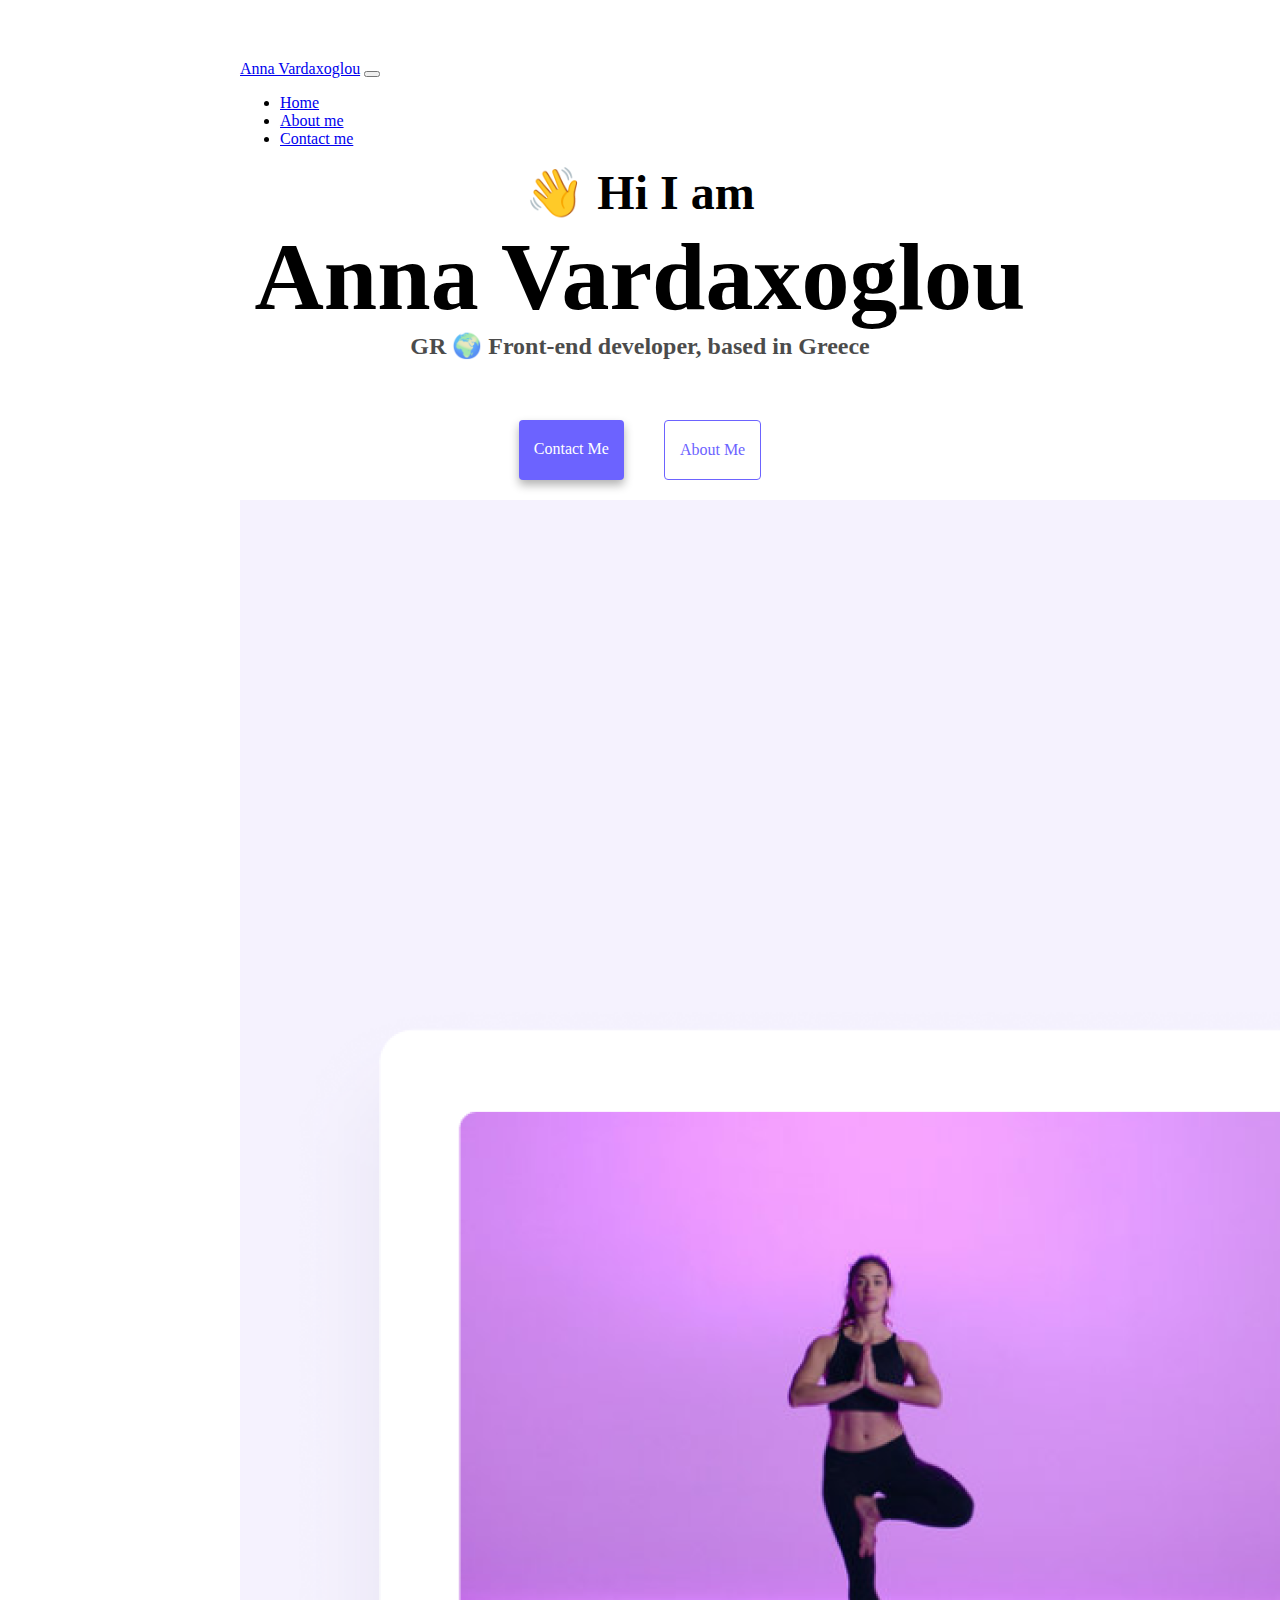
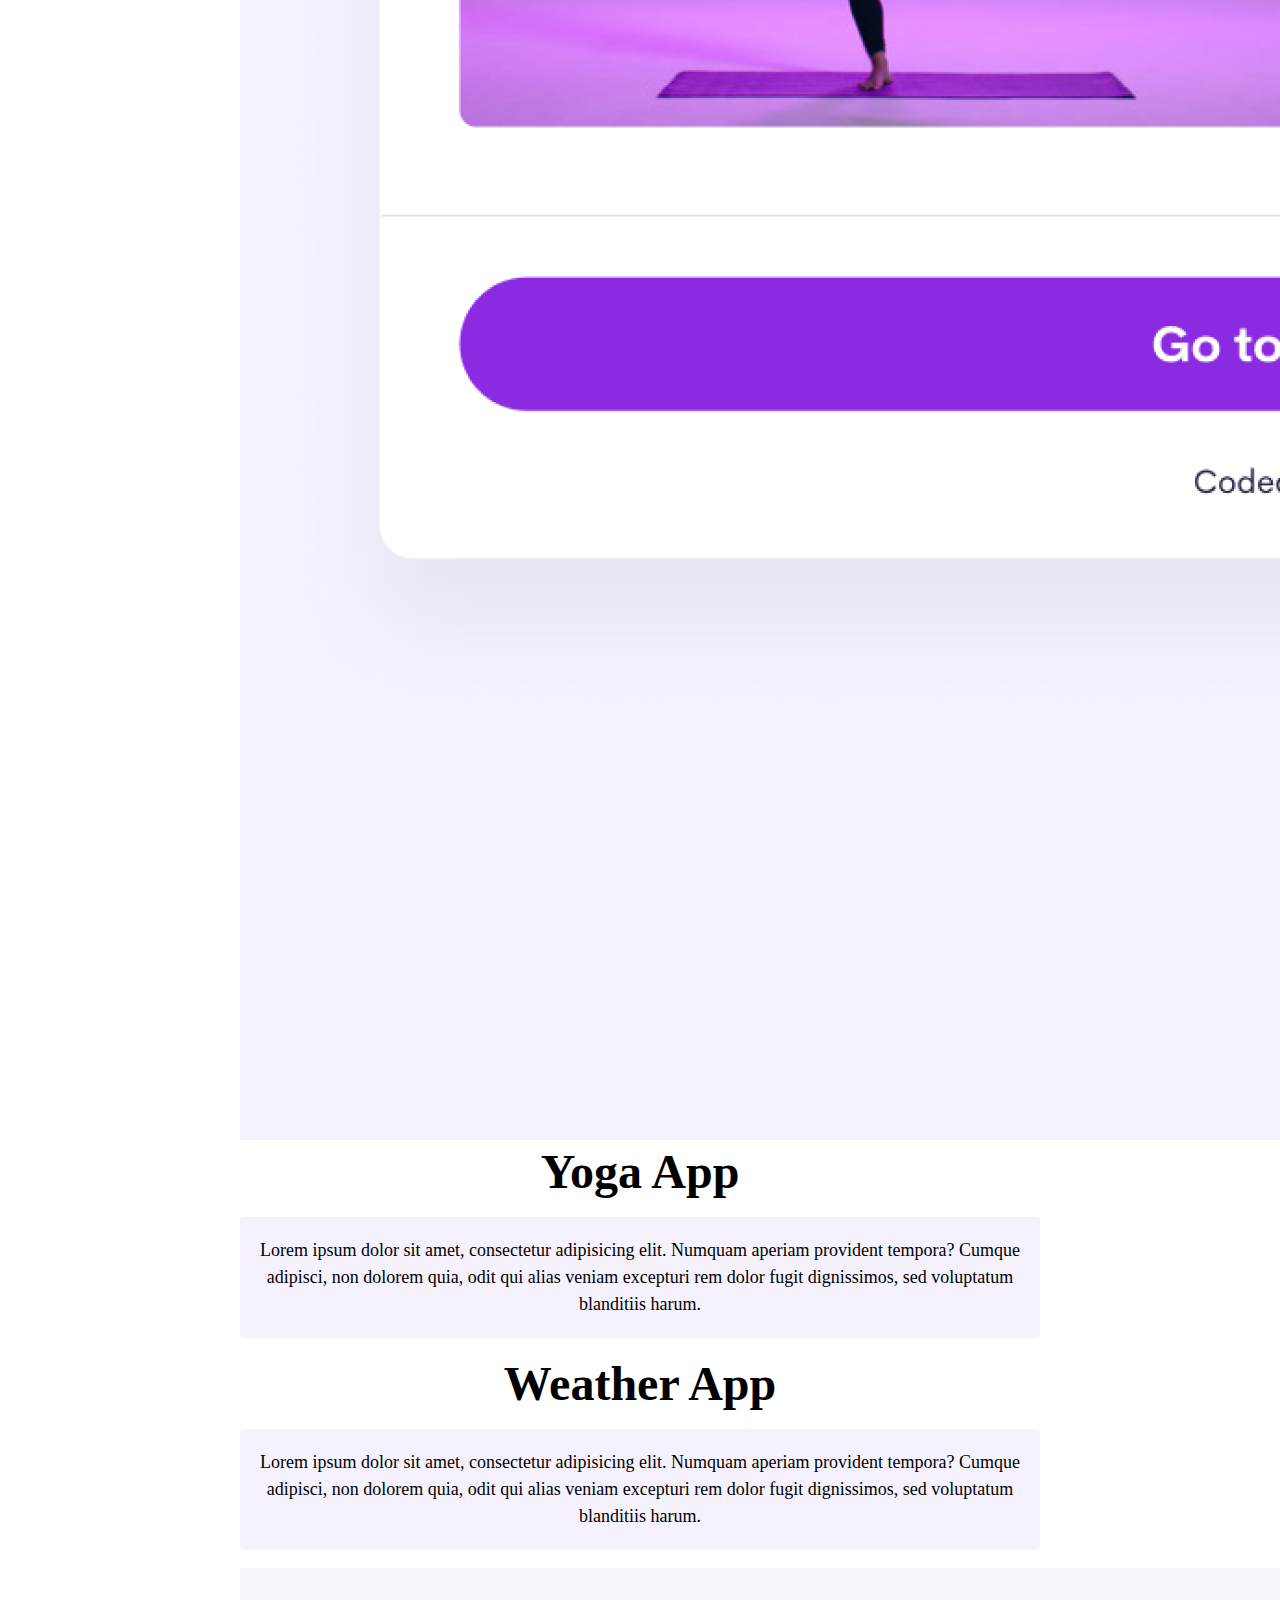
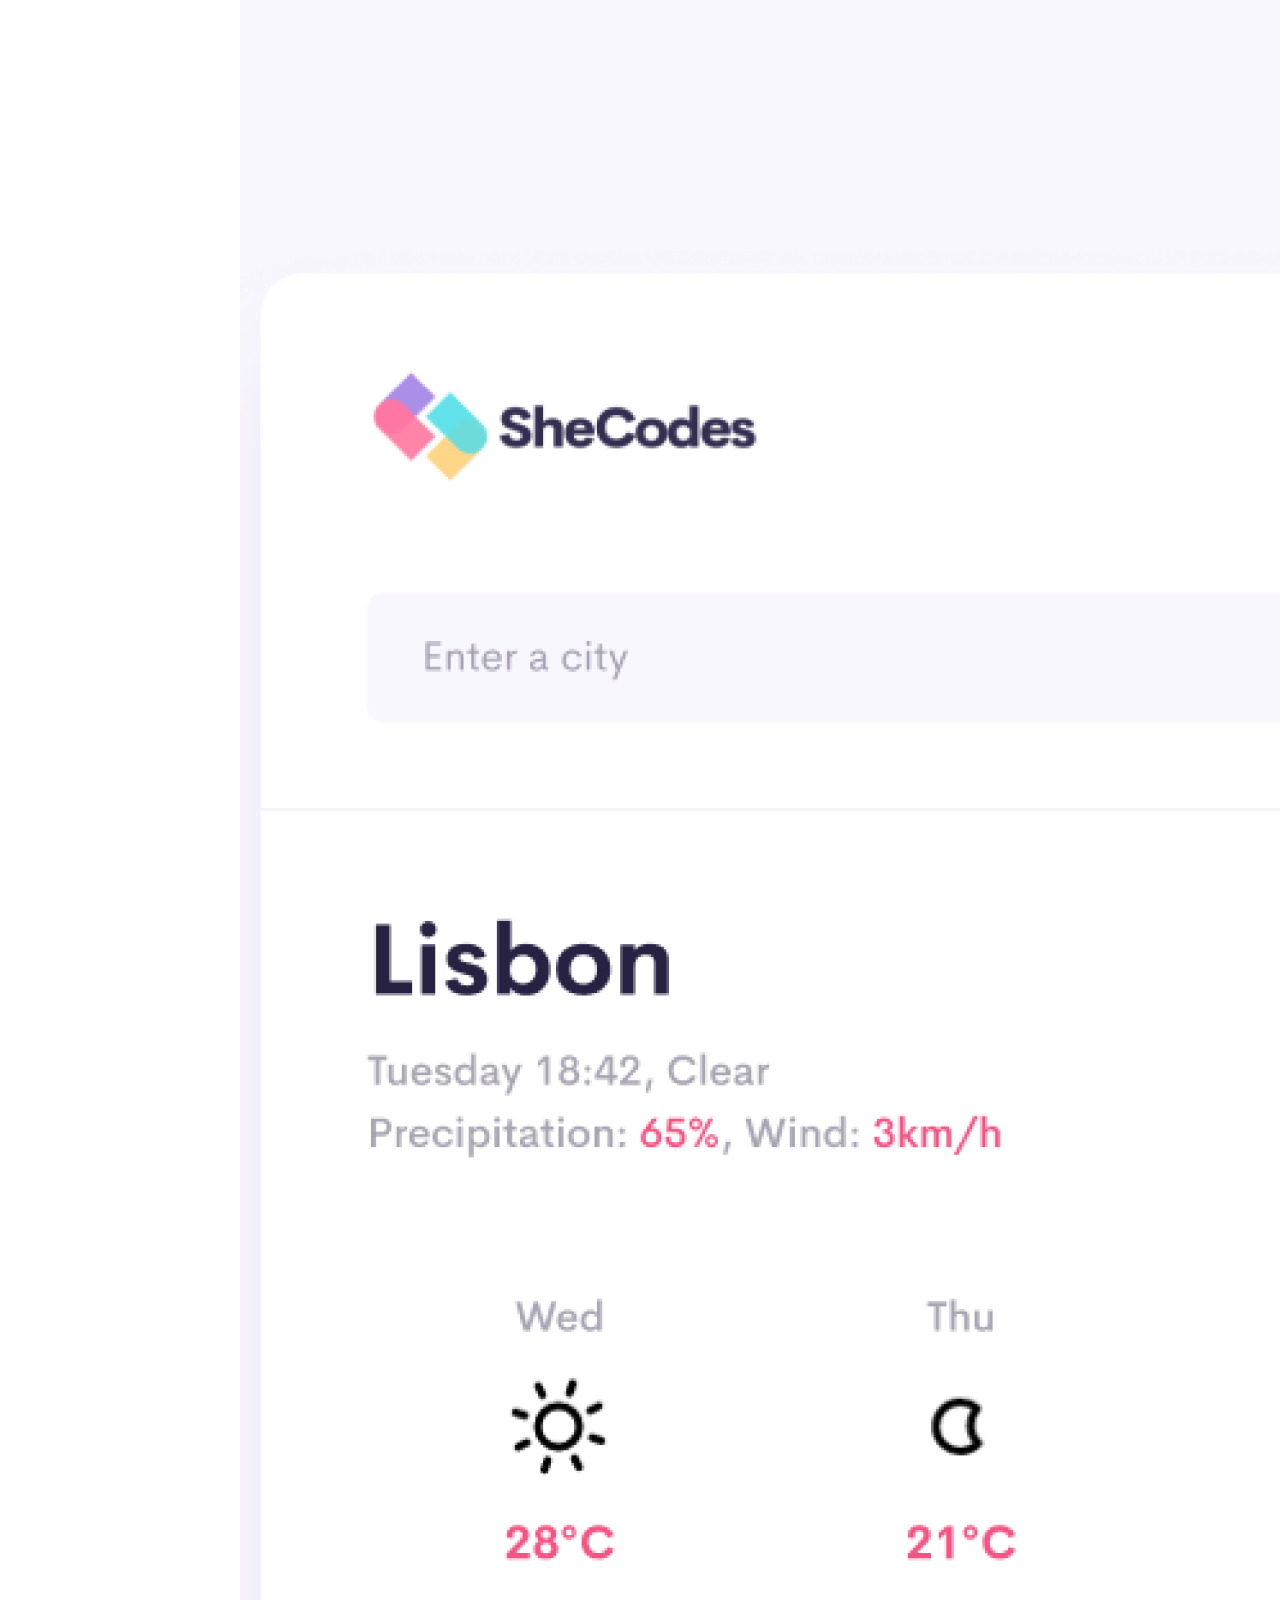
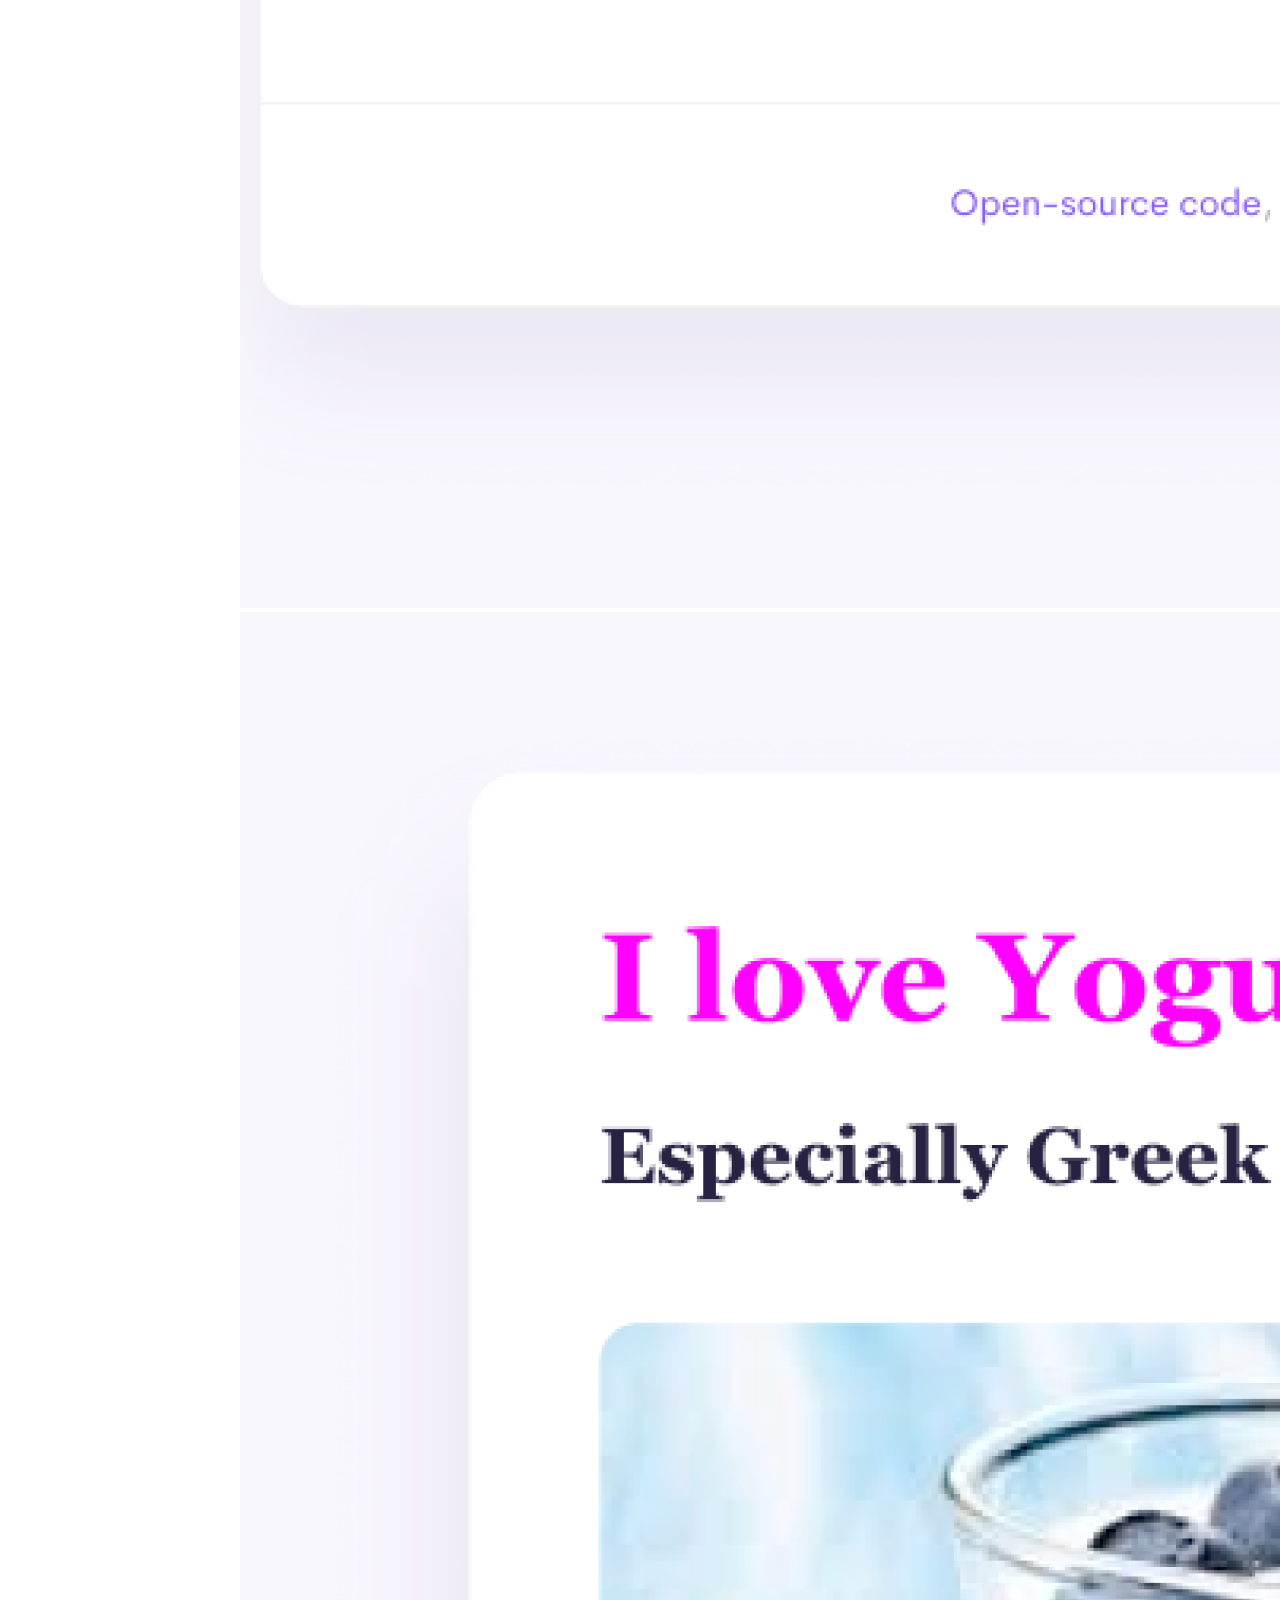
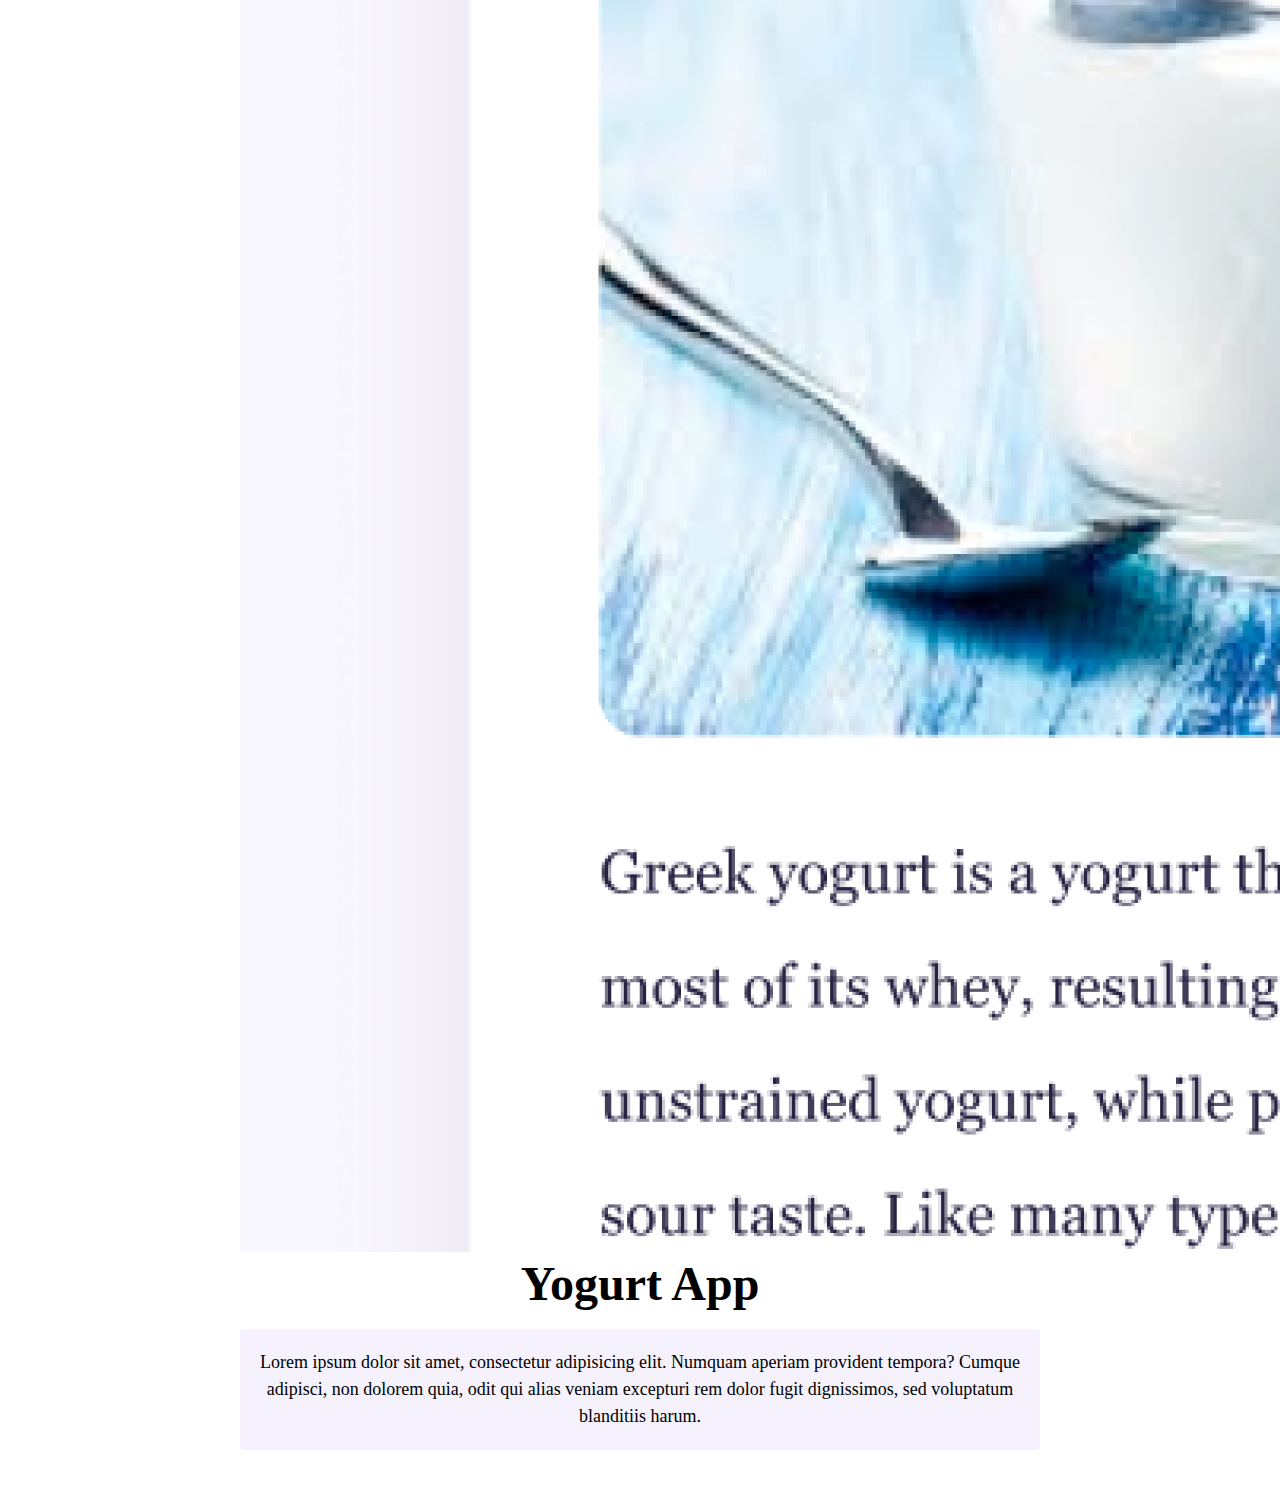
<file: index.html>
<!DOCTYPE html>
<html lang="en">
  <head>
    <meta charset="UTF-8" />
    <meta http-equiv="X-UA-Compatible" content="IE=edge" />
    <meta name="viewport" content="width=device-width, initial-scale=1.0" />
    <meta name="description" content="Anna Vardaxoglou is fresh and creative front-developer. Click to contact her and see her portfolio">
    <title>Anna Vardaxoglou</title>
    <link
      href="https://cdn.jsdelivr.net/npm/bootstrap@5.0.0-beta3/dist/css/bootstrap.min.css"
      rel="stylesheet"
      integrity="sha384-eOJMYsd53ii+scO/bJGFsiCZc+5NDVN2yr8+0RDqr0Ql0h+rP48ckxlpbzKgwra6"
      crossorigin="anonymous"
    />
    <script
      src="https://cdn.jsdelivr.net/npm/bootstrap@5.0.0-beta3/dist/js/bootstrap.bundle.min.js"
      integrity="sha384-JEW9xMcG8R+pH31jmWH6WWP0WintQrMb4s7ZOdauHnUtxwoG2vI5DkLtS3qm9Ekf"
      crossorigin="anonymous"
    ></script>
    <link rel="stylesheet" href="style.css" />
  </head>
  <body>
    <nav class="navbar navbar-expand-lg navbar-light bg-light">
      <div class="container-fluid">
        <a class="navbar-brand" href="#">Anna Vardaxoglou</a>
        <button
          class="navbar-toggler"
          type="button"
          data-bs-toggle="collapse"
          data-bs-target="#navbarNav"
          aria-controls="navbarNav"
          aria-expanded="false"
          aria-label="Toggle navigation"
        >
          <span class="navbar-toggler-icon"></span>
        </button>
        <div class="collapse navbar-collapse" id="navbarNav">
          <ul class="navbar-nav">
            <li class="nav-item">
              <a class="nav-link active" aria-current="page" href="index.html"
                >Home</a
              >
            </li>
            <li class="nav-item">
              <a class="nav-link" href="about.html">About me</a>
            </li>
            <li class="nav-item">
              <a class="nav-link" href="about.html#contact">Contact me</a>
            </li>
          </ul>
        </div>
      </div>
    </nav>
    <div class="container">
    <h2>👋 Hi I am</h2>
    <h1 class="name">Anna Vardaxoglou</h1>
    <h3>GR 🌍 Front-end developer, based in Greece</h3>
    <div class="navigation-links">
        <a href="about.html#contact" class="contact-link">Contact me</a>
        <a href="about.html" class="about-link">About me</a>
      </div>
      <div class="row border border-white border-4 shadow p-3 mb-5 bg-body rounded">
        <div class="col-sm-6">
          <img src="images/yoga.png" alt="Yoga" class="img-fluid" />
        </div>
          <div class="col-sm-6">
            <h2>Yoga App</h2>
            <p>
              Lorem ipsum dolor sit amet, consectetur adipisicing elit. Numquam
              aperiam provident tempora? Cumque adipisci, non dolorem quia, odit
              qui alias veniam excepturi rem dolor fugit dignissimos, sed
              voluptatum blanditiis harum.
            </p>
          </div>
        </div>
        <div class="row border border-white border-4 shadow p-3 mb-5 bg-body rounded">
            <div class="col-sm-6">
              <h2>Weather App</h2>
                <p>
                  Lorem ipsum dolor sit amet, consectetur adipisicing elit. Numquam
                  aperiam provident tempora? Cumque adipisci, non dolorem quia, odit
                  qui alias veniam excepturi rem dolor fugit dignissimos, sed
                  voluptatum blanditiis harum.
                </p>
              </div>
        <div class="col-sm-6">
          <img src="images/weather.png" alt="Weather" class="img-fluid" />
        </div>
          
        </div>
        <div class="row border border-white border-4 shadow p-3 mb-5 bg-body rounded">
        <div class="col-sm-6">
          <img src="images/yogurt.png" alt="Yogurt" class="img-fluid" />
        </div>
          <div class="col-sm-6">
            <h2>Yogurt App</h2>
            <p>
              Lorem ipsum dolor sit amet, consectetur adipisicing elit. Numquam
              aperiam provident tempora? Cumque adipisci, non dolorem quia, odit
              qui alias veniam excepturi rem dolor fugit dignissimos, sed
              voluptatum blanditiis harum.
            </p>
          </div>
        </div>
      </div>
    </div>
  </body>
</html>
</file>
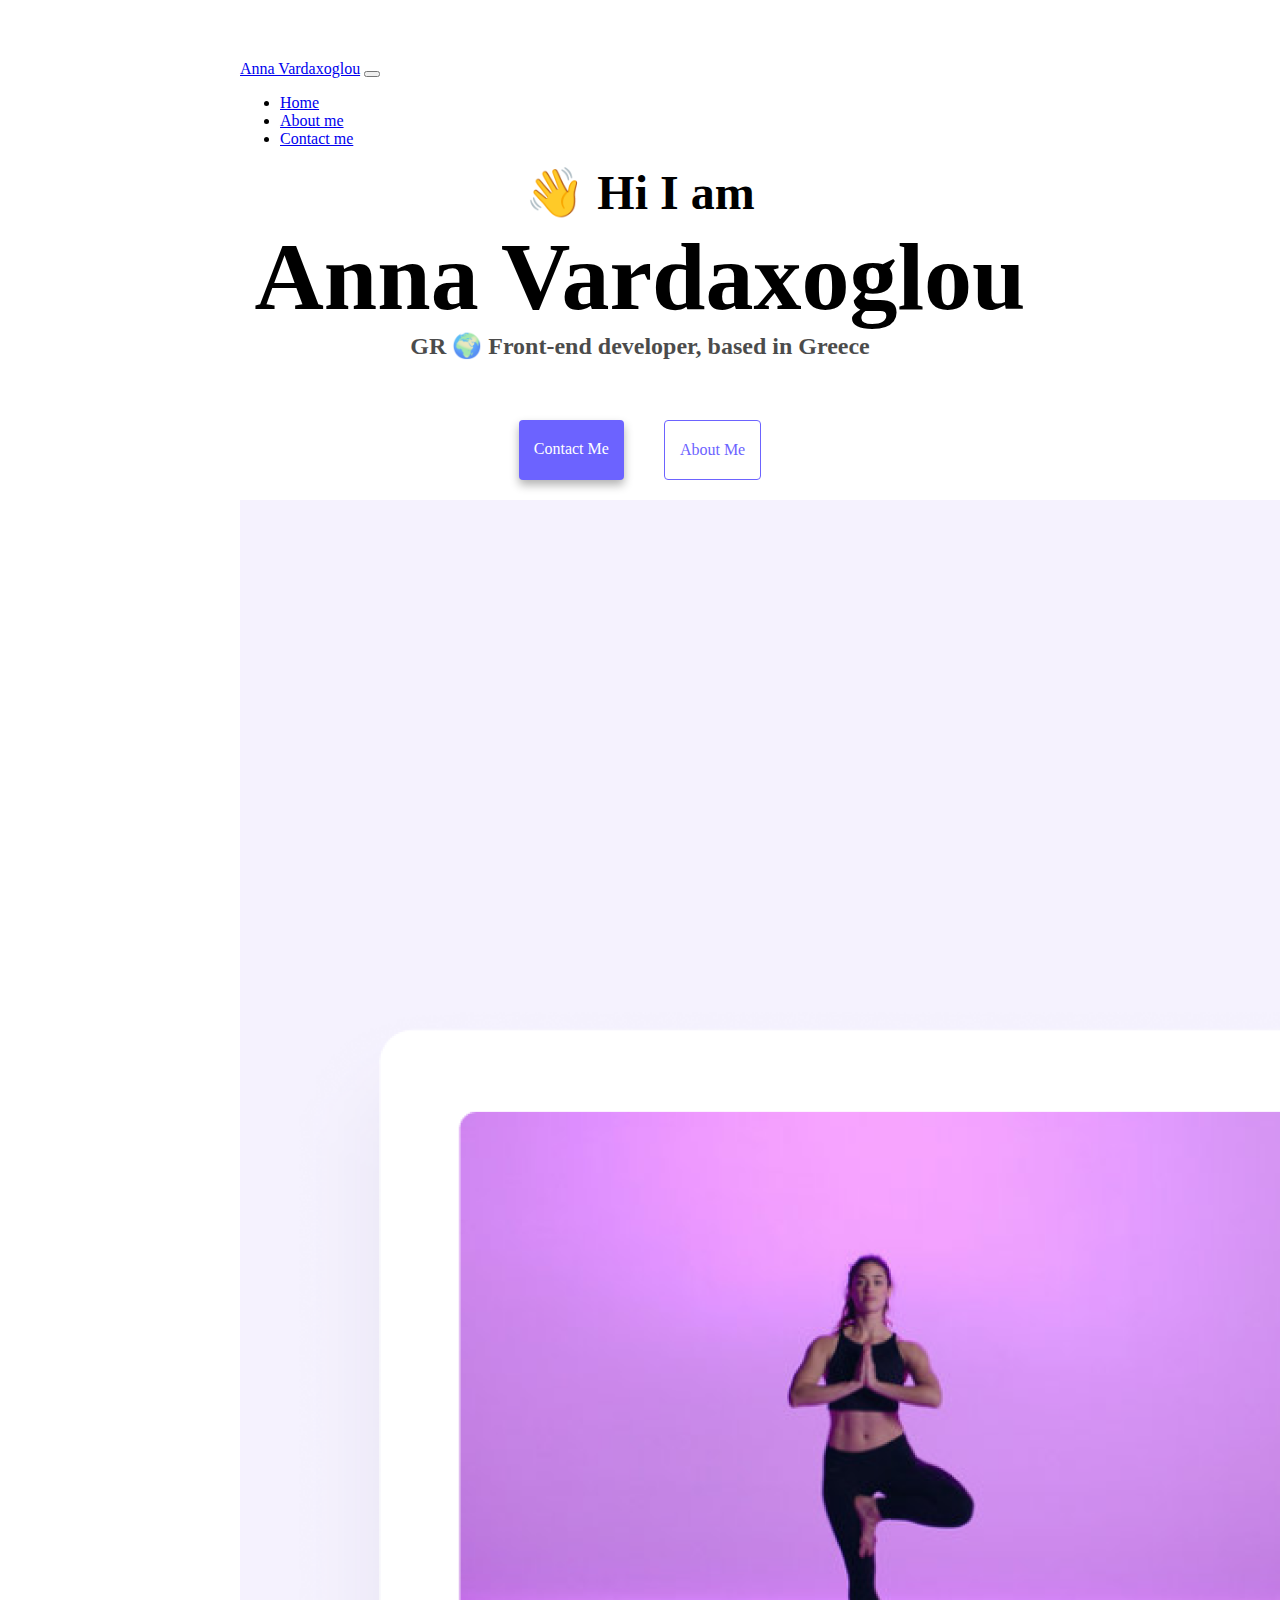
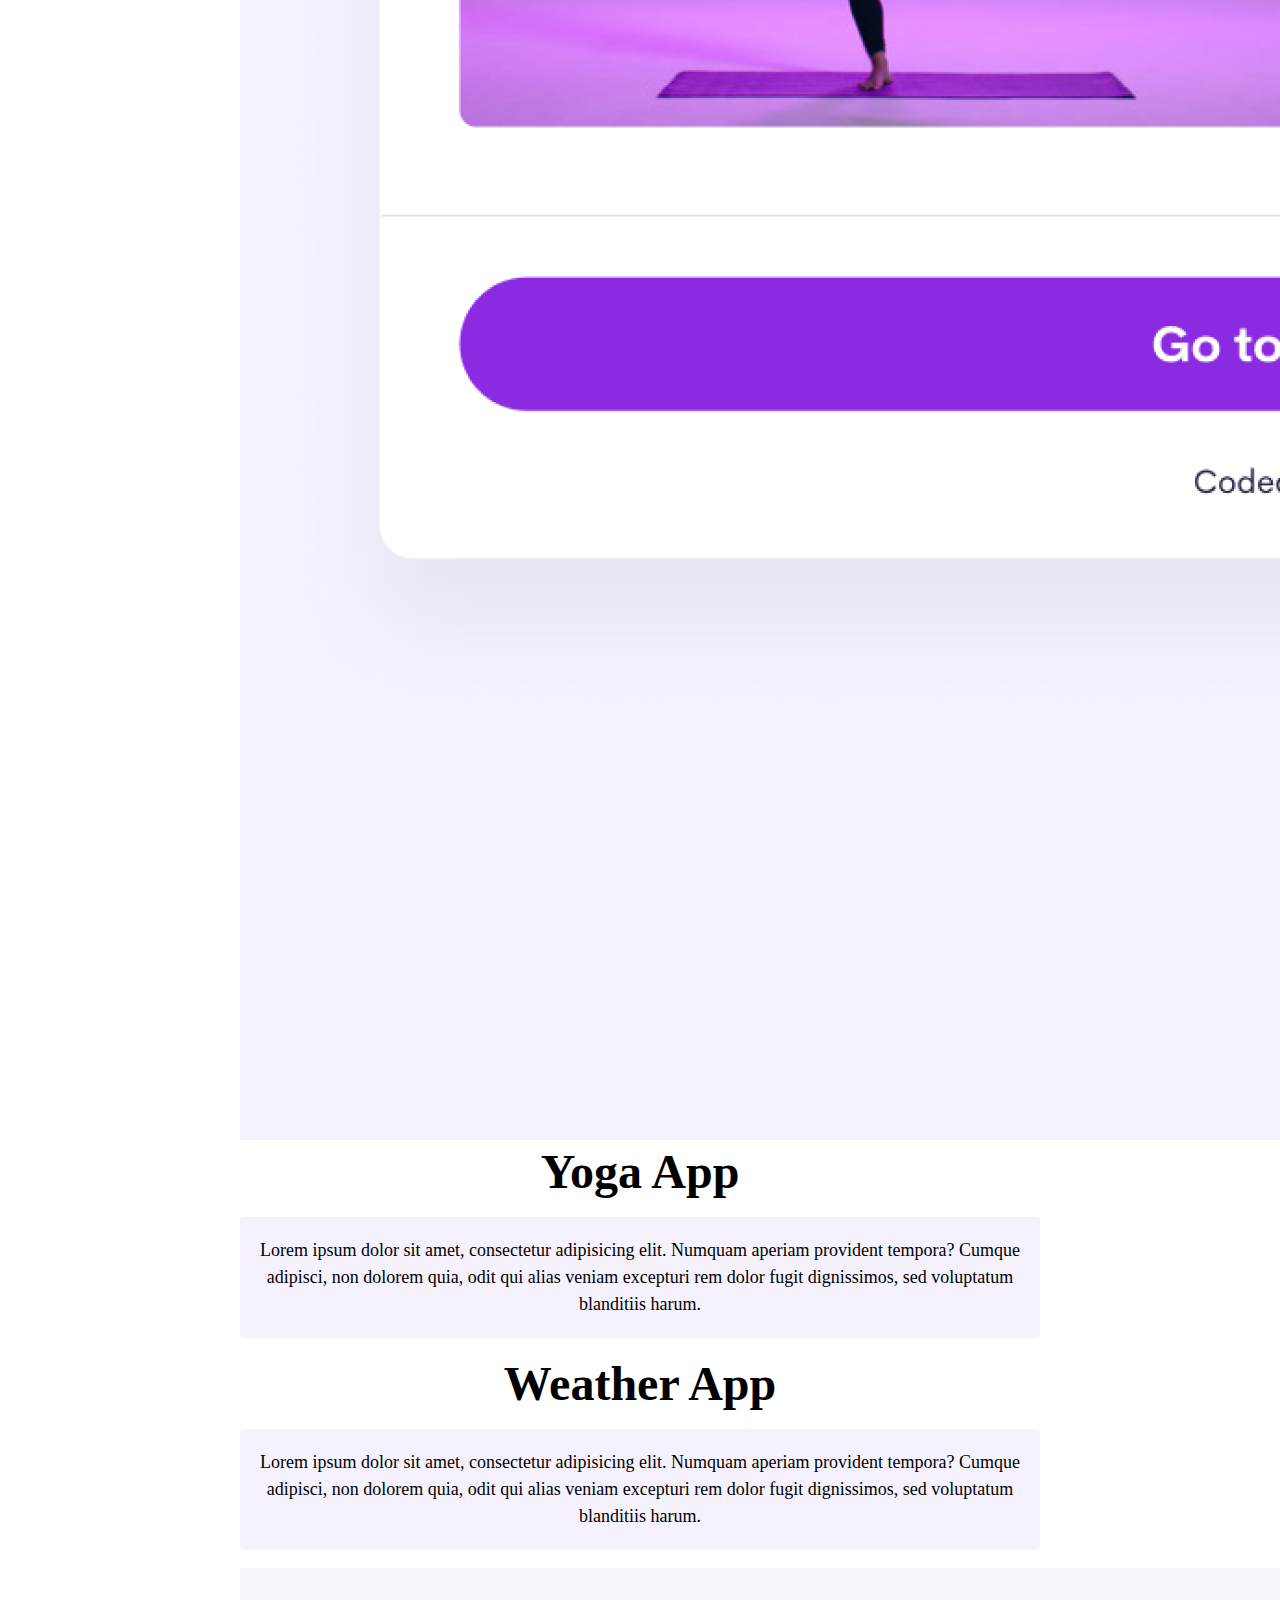
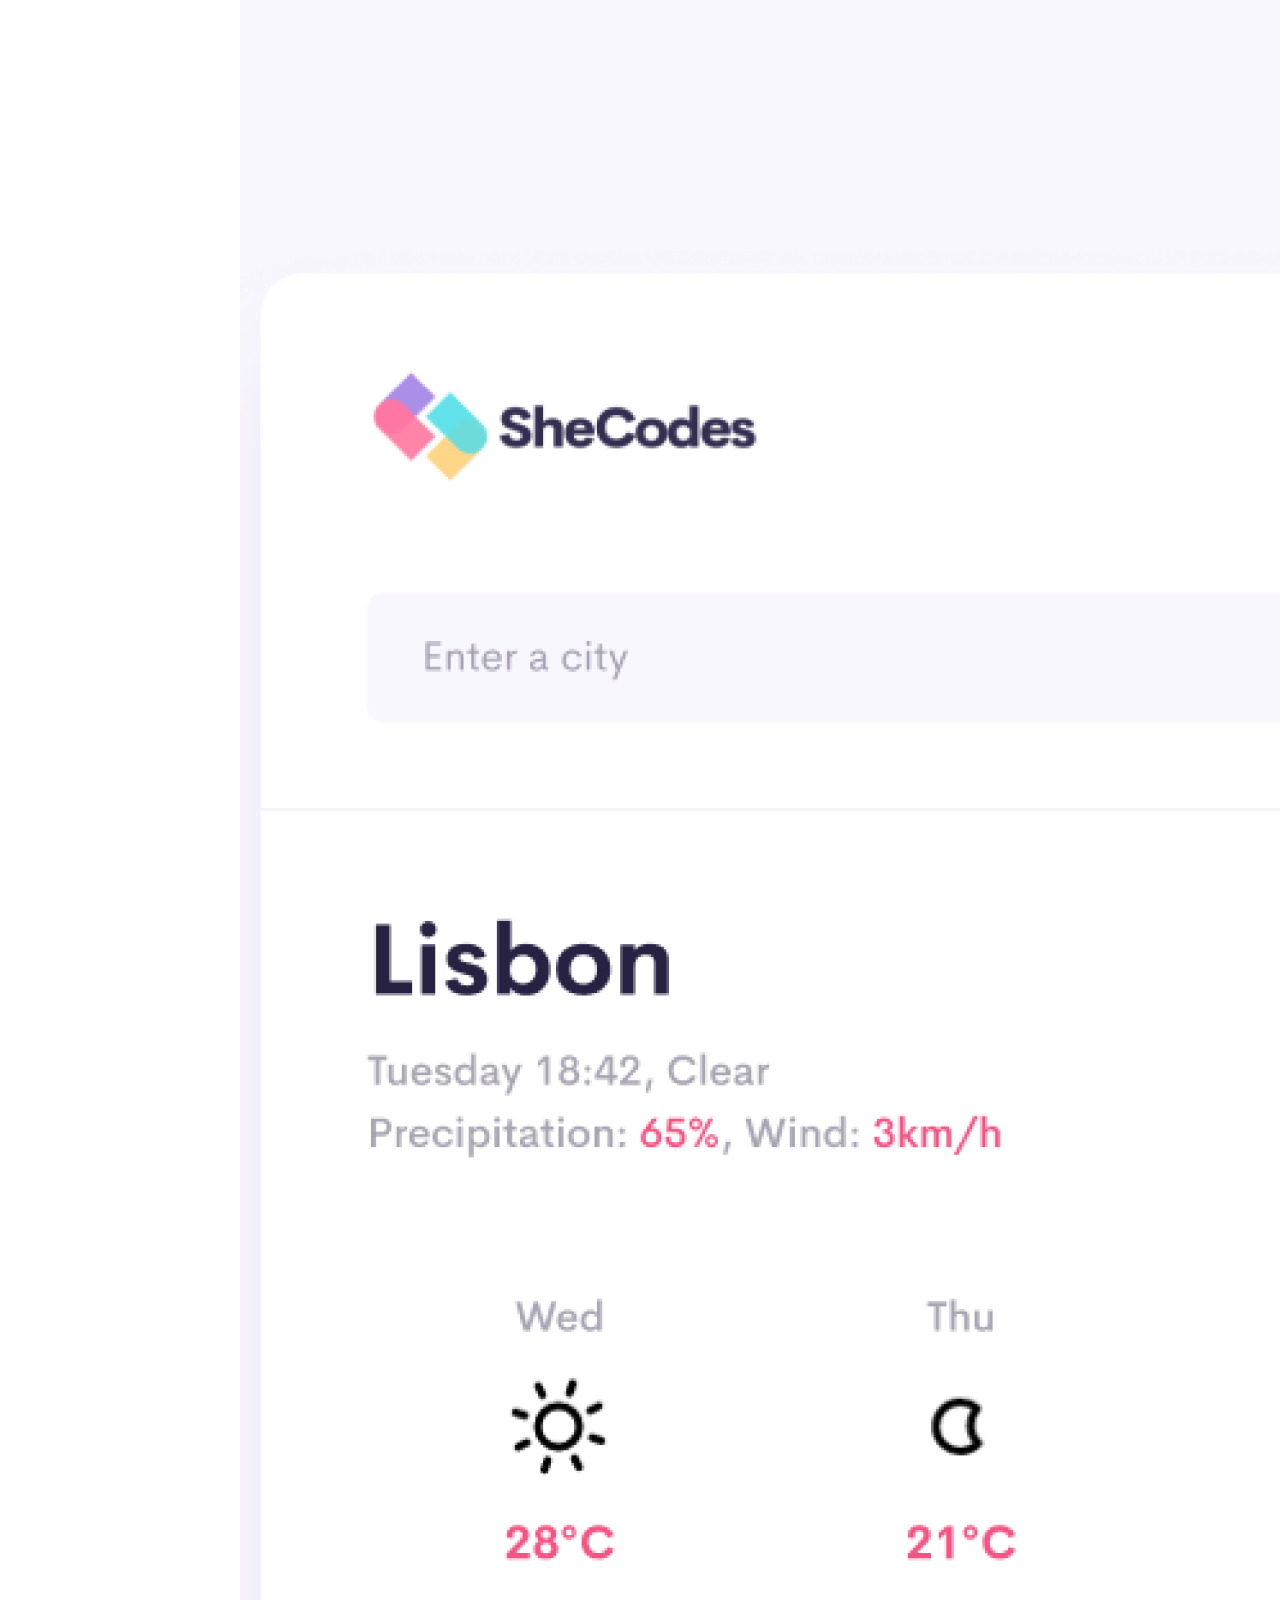
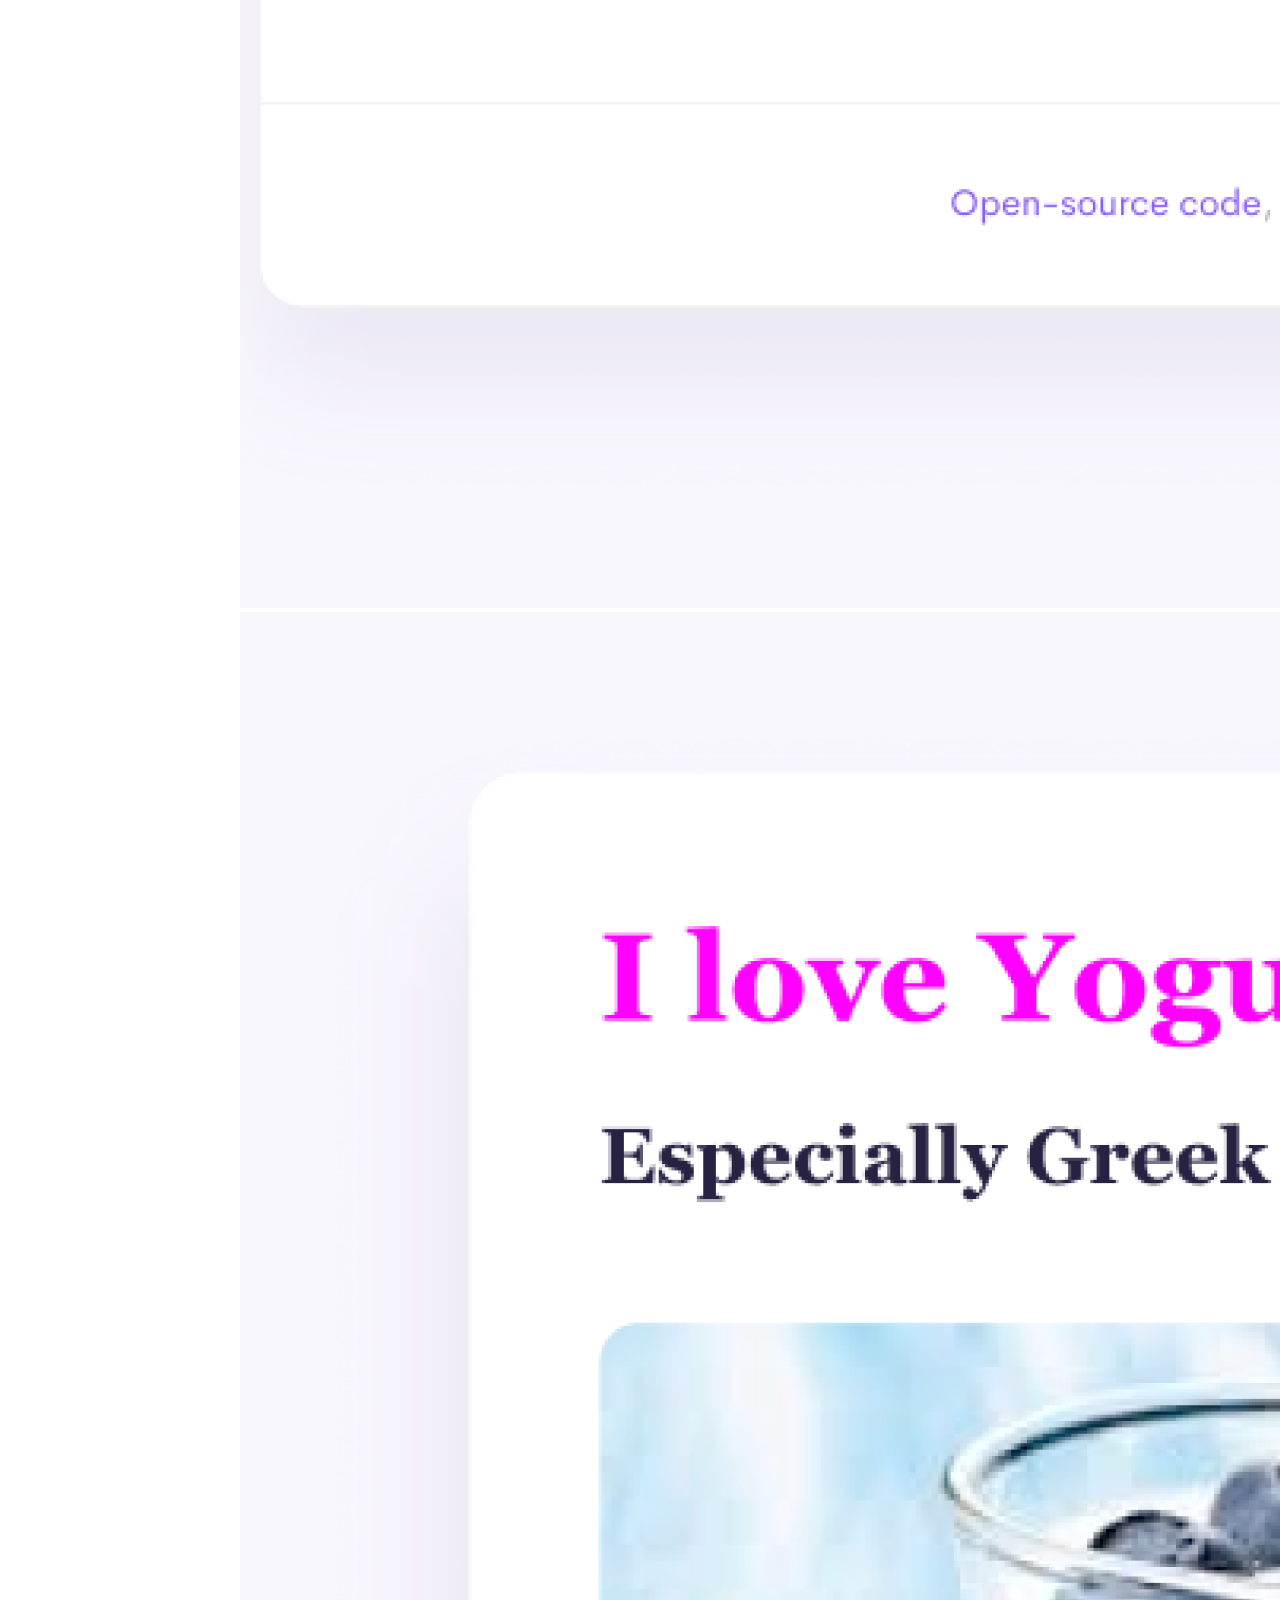
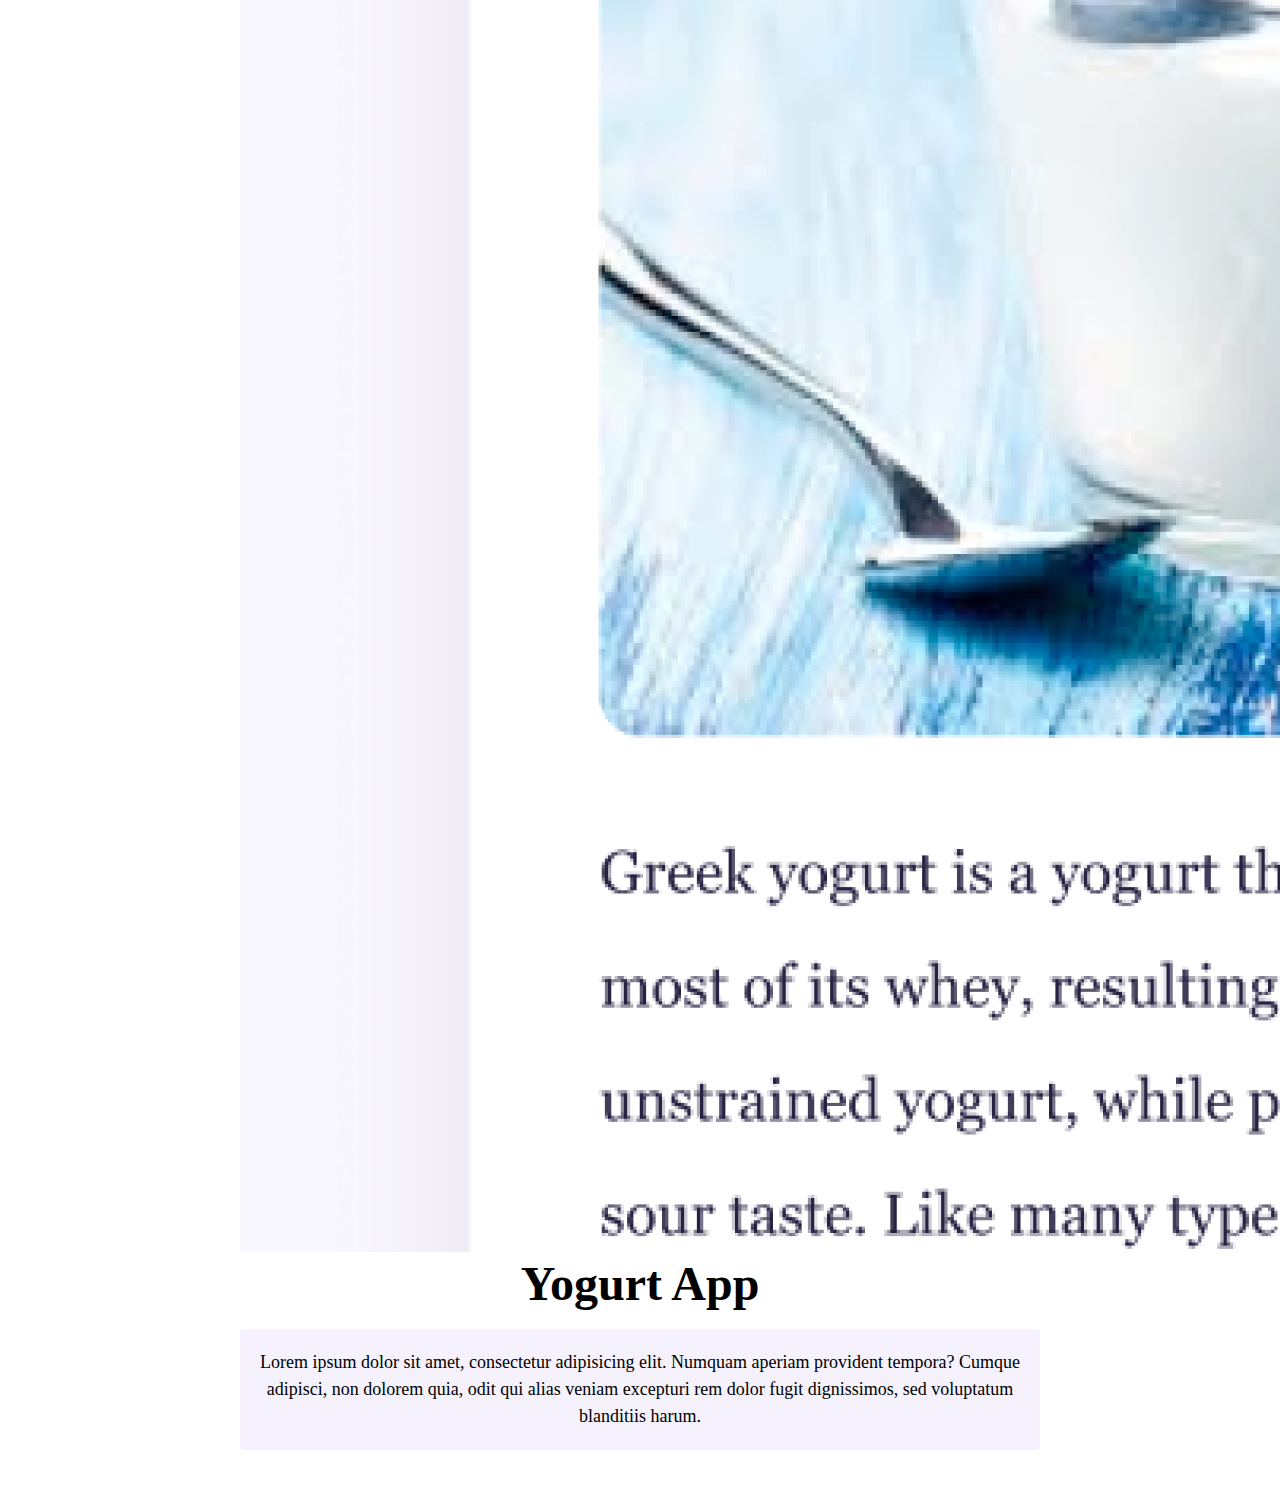
<file: Week 3/index.html>
<!DOCTYPE html>
<html lang="en">
  <head>
    <meta charset="UTF-8" />
    <meta http-equiv="X-UA-Compatible" content="IE=edge" />
    <meta name="viewport" content="width=device-width, initial-scale=1.0" />
    <title>Anna Vardaxoglou</title>
    <link
      href="https://cdn.jsdelivr.net/npm/bootstrap@5.0.0-beta3/dist/css/bootstrap.min.css"
      rel="stylesheet"
      integrity="sha384-eOJMYsd53ii+scO/bJGFsiCZc+5NDVN2yr8+0RDqr0Ql0h+rP48ckxlpbzKgwra6"
      crossorigin="anonymous"
    />
    <script
      src="https://cdn.jsdelivr.net/npm/bootstrap@5.0.0-beta3/dist/js/bootstrap.bundle.min.js"
      integrity="sha384-JEW9xMcG8R+pH31jmWH6WWP0WintQrMb4s7ZOdauHnUtxwoG2vI5DkLtS3qm9Ekf"
      crossorigin="anonymous"
    ></script>
    <link rel="stylesheet" href="style.css" />
  </head>
  <body>
    <nav class="navbar navbar-expand-lg navbar-light bg-light">
      <div class="container-fluid">
        <a class="navbar-brand" href="#">Anna Vardaxoglou</a>
        <button
          class="navbar-toggler"
          type="button"
          data-bs-toggle="collapse"
          data-bs-target="#navbarNav"
          aria-controls="navbarNav"
          aria-expanded="false"
          aria-label="Toggle navigation"
        >
          <span class="navbar-toggler-icon"></span>
        </button>
        <div class="collapse navbar-collapse" id="navbarNav">
          <ul class="navbar-nav">
            <li class="nav-item">
              <a class="nav-link active" aria-current="page" href="index.html"
                >Home</a
              >
            </li>
            <li class="nav-item">
              <a class="nav-link" href="about.html">About me</a>
            </li>
            <li class="nav-item">
              <a class="nav-link" href="about.html#contact">Contact me</a>
            </li>
          </ul>
        </div>
      </div>
    </nav>
    <div class="container">
    <h2>👋 Hi I am</h2>
    <h1>Anna Vardaxoglou</h1>
    <h3>GR 🌍 Front-end developer, based in Greece</h3>
    <div class="navigation-links">
        <a href="about.html#contact" class="contact-link">Contact me</a>
        <a href="about.html" class="about-link">About me</a>
      </div>
      <div class="row border border-white border-4 shadow p-3 mb-5 bg-body rounded">
        <div class="col-sm-6">
          <img src="images/yoga.png" alt="Yoga" class="img-fluid" />
        </div>
          <div class="col-sm-6">
            <h2>Yoga App</h2>
            <p>
              Lorem ipsum dolor sit amet, consectetur adipisicing elit. Numquam
              aperiam provident tempora? Cumque adipisci, non dolorem quia, odit
              qui alias veniam excepturi rem dolor fugit dignissimos, sed
              voluptatum blanditiis harum.
            </p>
          </div>
        </div>
        <div class="row border border-white border-4 shadow p-3 mb-5 bg-body rounded">
            <div class="col-sm-6">
              <h2>Weather App</h2>
                <p>
                  Lorem ipsum dolor sit amet, consectetur adipisicing elit. Numquam
                  aperiam provident tempora? Cumque adipisci, non dolorem quia, odit
                  qui alias veniam excepturi rem dolor fugit dignissimos, sed
                  voluptatum blanditiis harum.
                </p>
              </div>
        <div class="col-sm-6">
          <img src="images/weather.png" alt="Weather" class="img-fluid" />
        </div>
          
        </div>
        <div class="row border border-white border-4 shadow p-3 mb-5 bg-body rounded">
        <div class="col-sm-6">
          <img src="images/yogurt.png" alt="Yogurt" class="img-fluid" />
        </div>
          <div class="col-sm-6">
            <h2>Yogurt App</h2>
            <p>
              Lorem ipsum dolor sit amet, consectetur adipisicing elit. Numquam
              aperiam provident tempora? Cumque adipisci, non dolorem quia, odit
              qui alias veniam excepturi rem dolor fugit dignissimos, sed
              voluptatum blanditiis harum.
            </p>
          </div>
        </div>
      </div>
    </div>
  </body>
</html>
</file>
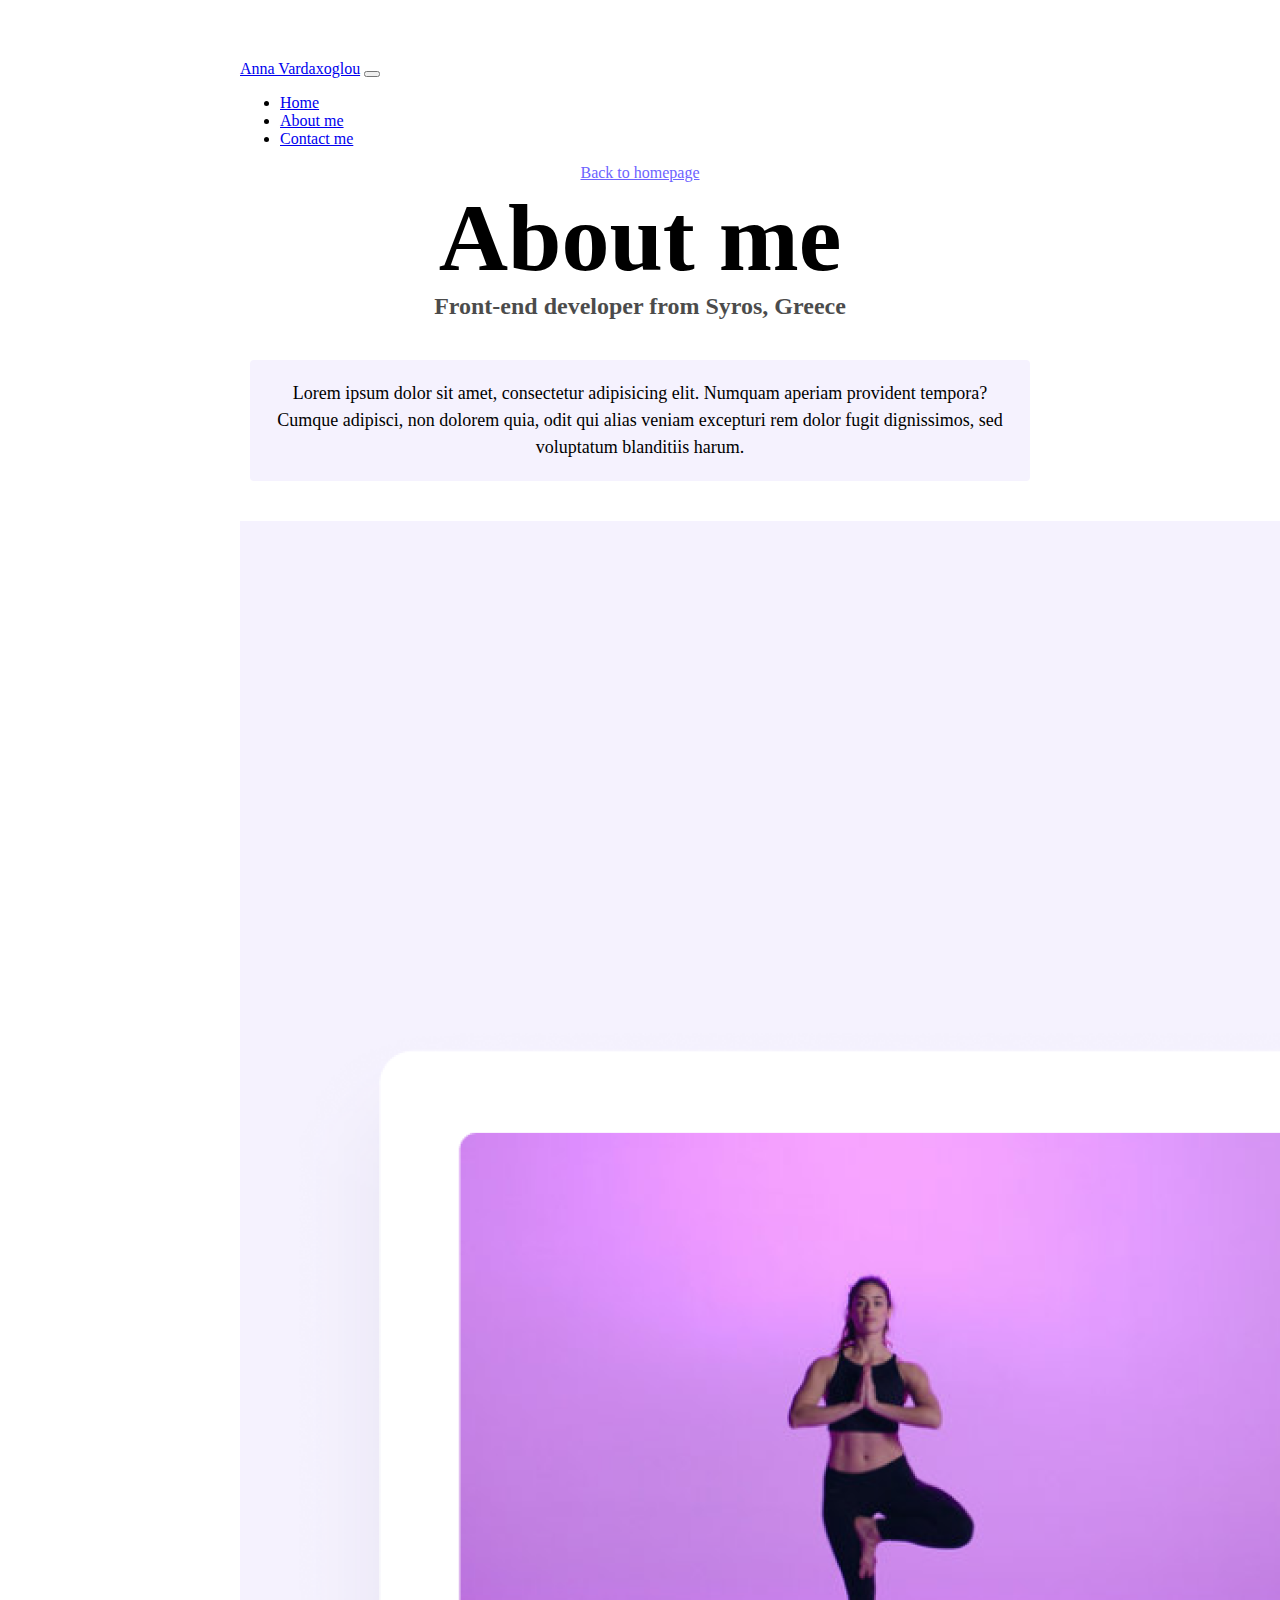
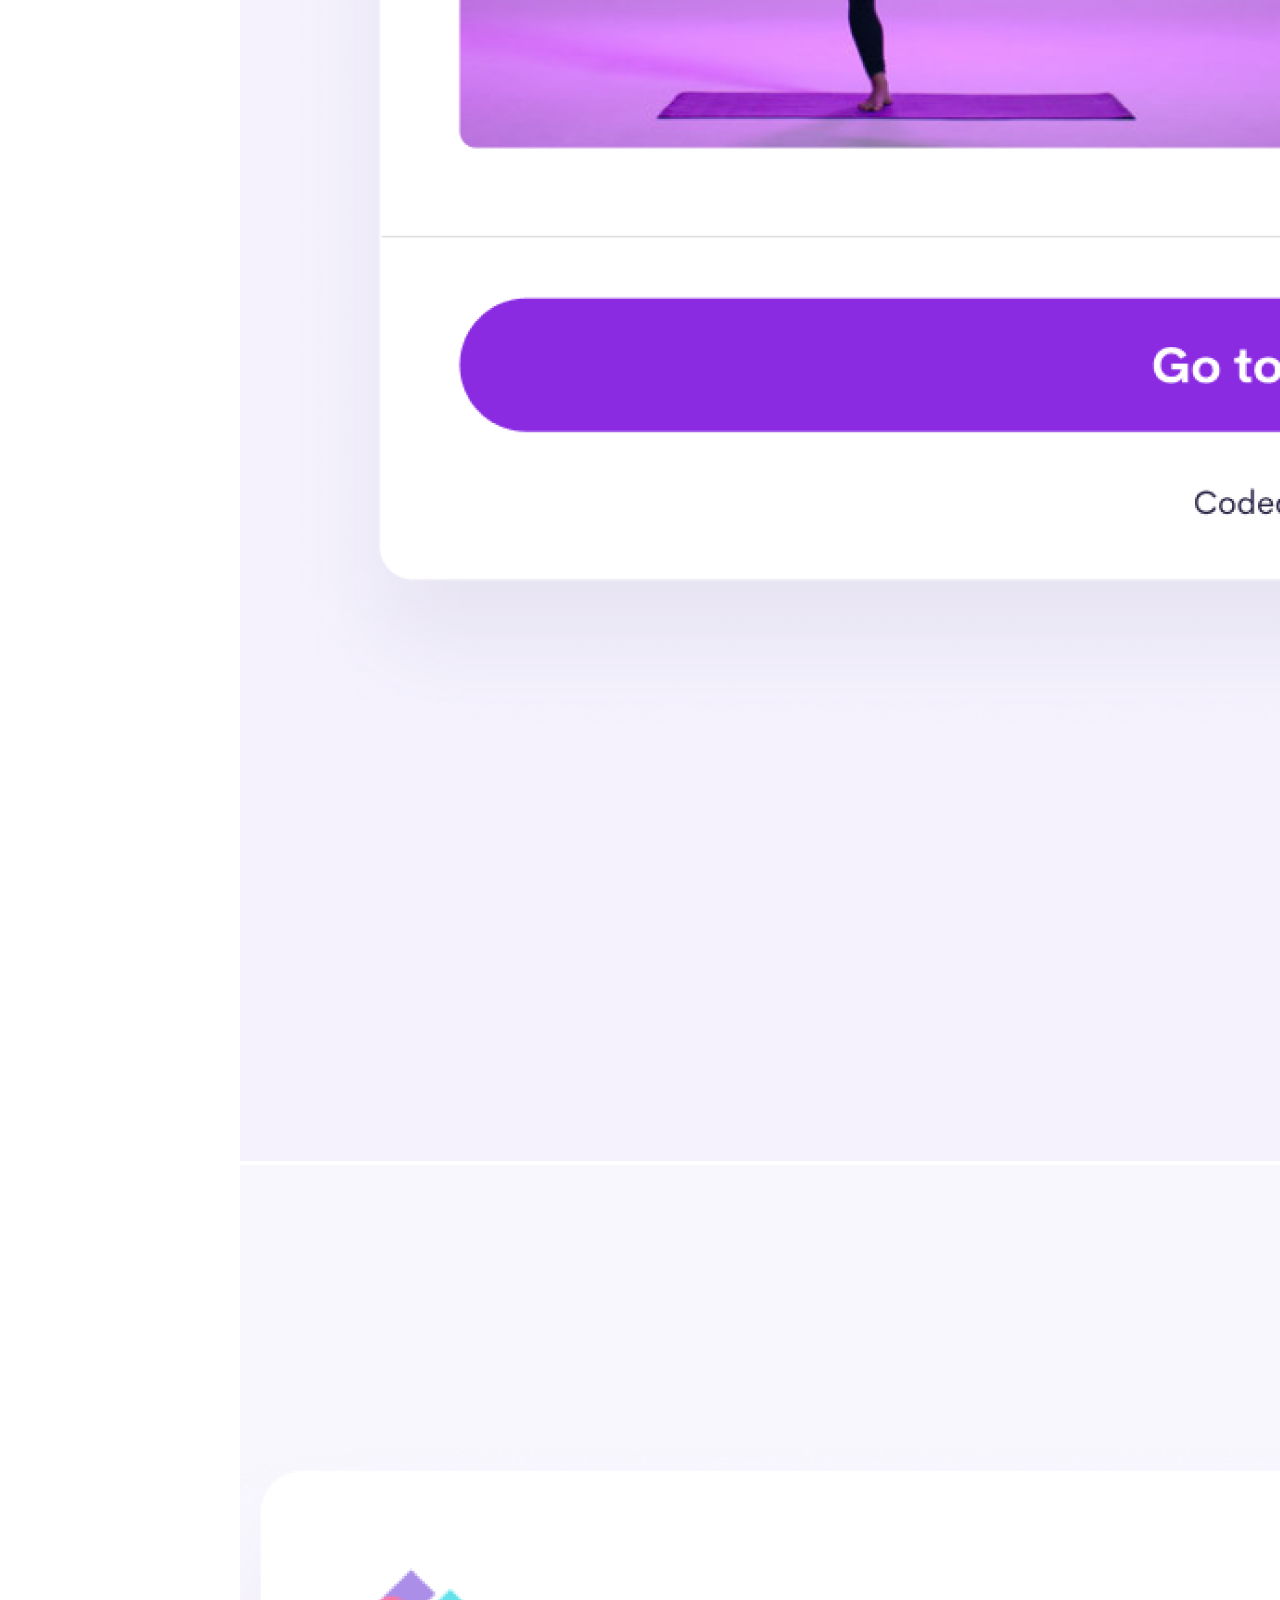
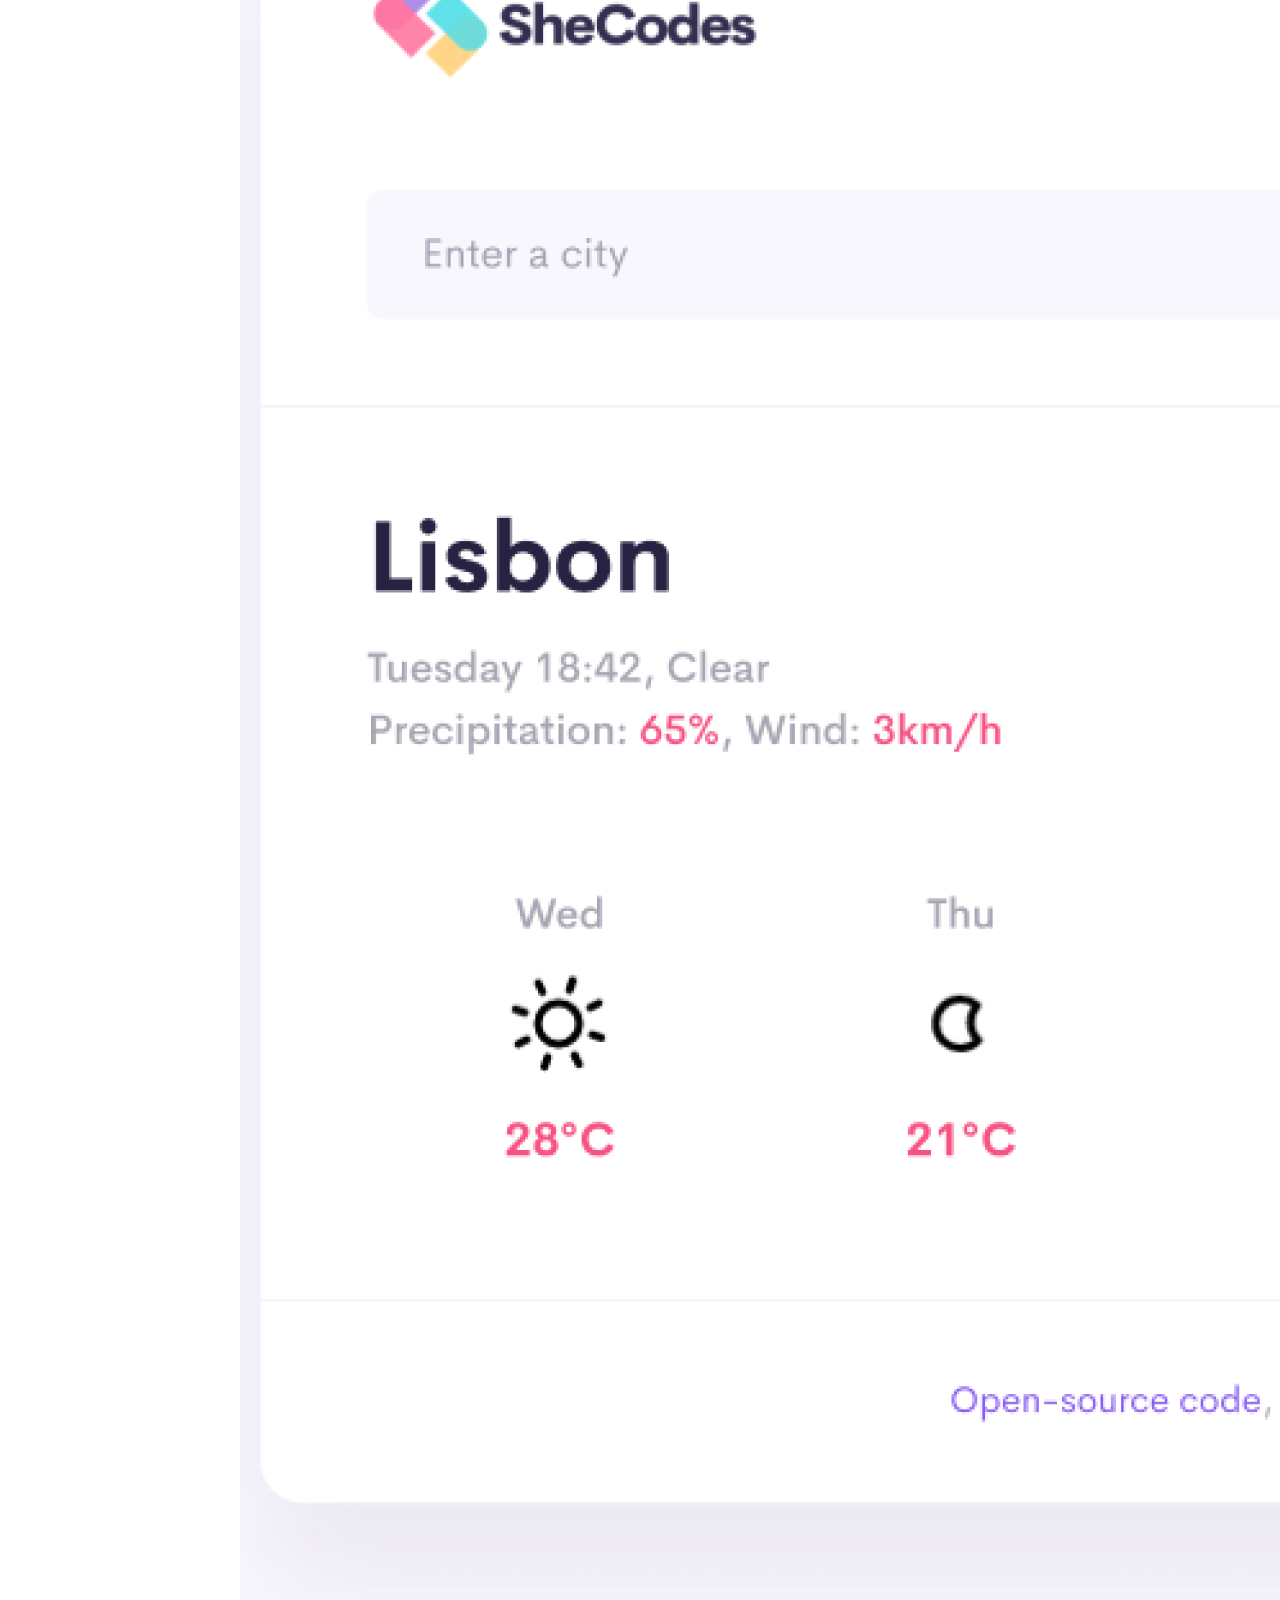
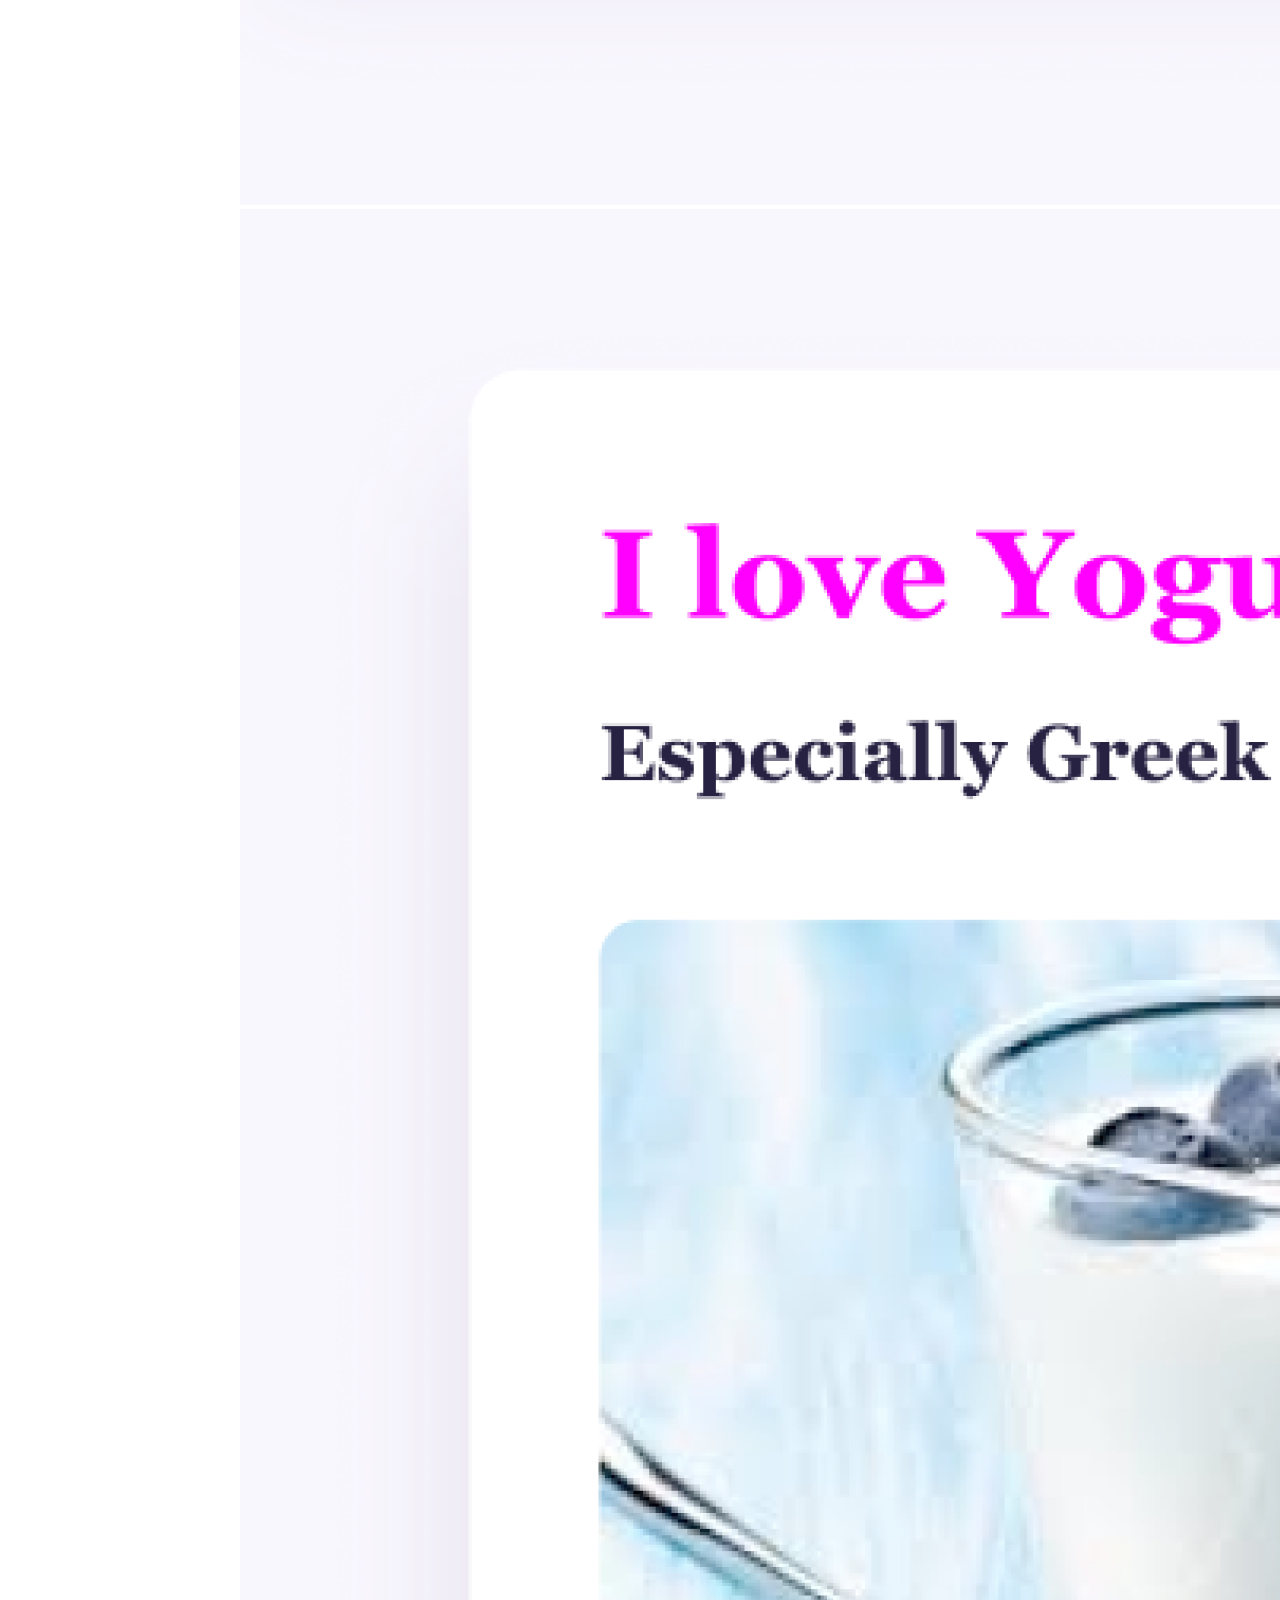
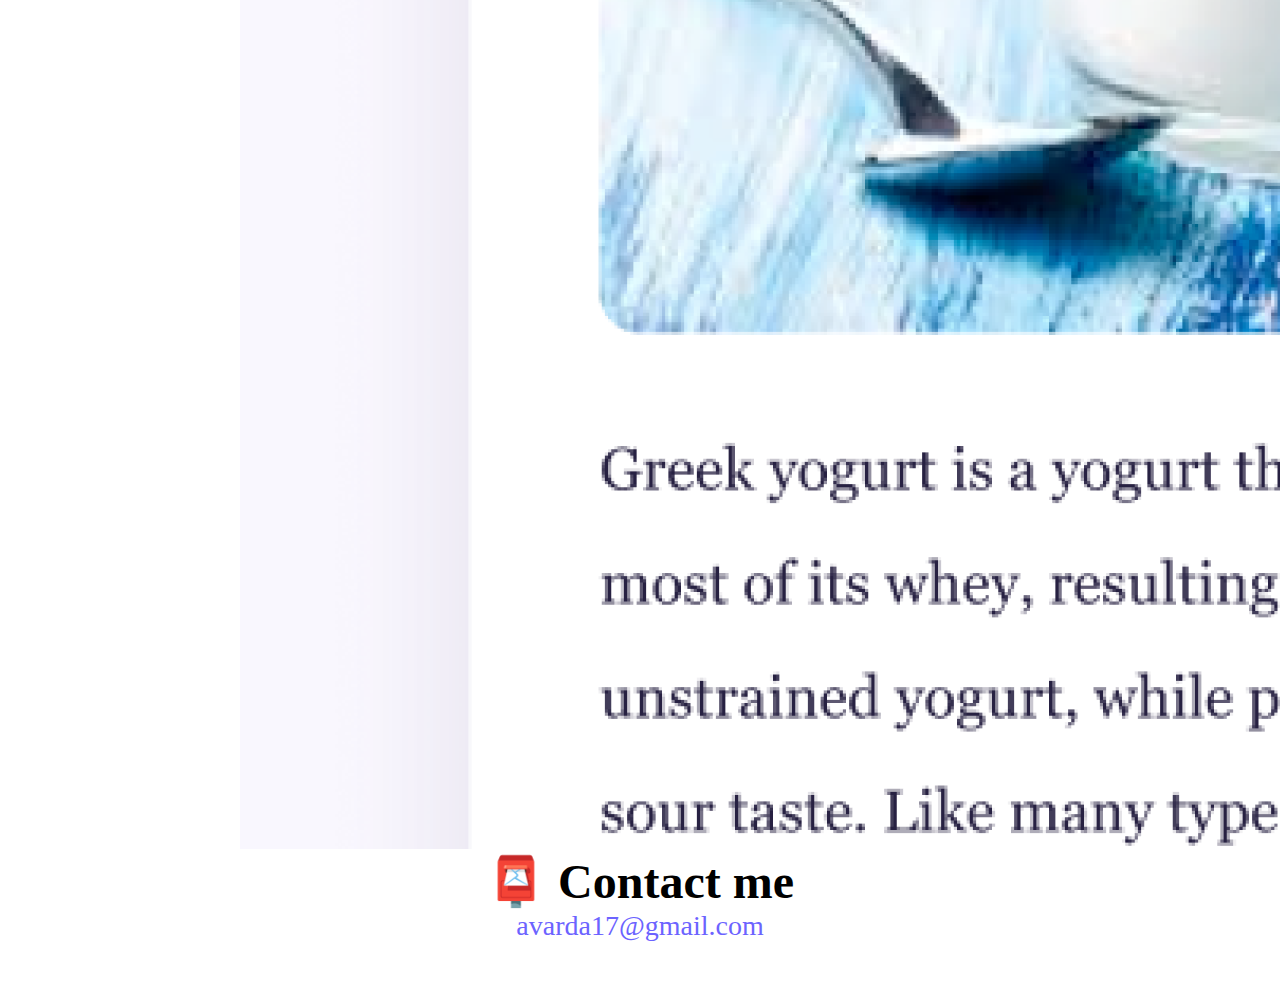
<file: about.html>
<!DOCTYPE html>
<html lang="en">
  <head>
    <meta charset="UTF-8" />
    <meta http-equiv="X-UA-Compatible" content="IE=edge" />
    <meta name="viewport" content="width=device-width, initial-scale=1.0" />
    <meta name="description" content="Anna Vardaxoglou is fresh and creative front-developer. Click to contact her and see her portfolio">

    <link
      href="https://cdn.jsdelivr.net/npm/bootstrap@5.0.0-beta3/dist/css/bootstrap.min.css"
      rel="stylesheet"
      integrity="sha384-eOJMYsd53ii+scO/bJGFsiCZc+5NDVN2yr8+0RDqr0Ql0h+rP48ckxlpbzKgwra6"
      crossorigin="anonymous"
    />
    <script
      src="https://cdn.jsdelivr.net/npm/bootstrap@5.0.0-beta3/dist/js/bootstrap.bundle.min.js"
      integrity="sha384-JEW9xMcG8R+pH31jmWH6WWP0WintQrMb4s7ZOdauHnUtxwoG2vI5DkLtS3qm9Ekf"
      crossorigin="anonymous"
    ></script>
    <link rel="stylesheet" href="style.css" />
    <title>About Me</title>
  </head>
  <body>
    <nav class="navbar navbar-expand-lg navbar-light bg-light">
      <div class="container-fluid">
        <a class="navbar-brand" href="#">Anna Vardaxoglou</a>
        <button
          class="navbar-toggler"
          type="button"
          data-bs-toggle="collapse"
          data-bs-target="#navbarNav"
          aria-controls="navbarNav"
          aria-expanded="false"
          aria-label="Toggle navigation"
        >
          <span class="navbar-toggler-icon"></span>
        </button>
        <div class="collapse navbar-collapse" id="navbarNav">
          <ul class="navbar-nav">
            <li class="nav-item">
              <a class="nav-link active" aria-current="page" href="index.html"
                >Home</a
              >
            </li>
            <li class="nav-item">
              <a class="nav-link" href="about.html">About me</a>
            </li>
            <li class="nav-item">
              <a class="nav-link" href="about.html#contact">Contact me</a>
            </li>
          </ul>
        </div>
      </div>
    </nav>
    <a href="index.html" class="homepage-link">Back to homepage</a>
    <h1>About me</h1>
    <h3>Front-end developer from Syros, Greece</h3>
    <div class="about-paragraphs">
      <p>
        Lorem ipsum dolor sit amet, consectetur adipisicing elit. Numquam
        aperiam provident tempora? Cumque adipisci, non dolorem quia, odit qui
        alias veniam excepturi rem dolor fugit dignissimos, sed voluptatum
        blanditiis harum.
      </p>
    </div>
      <div class="container">
        <div class="row">
          <div class="col-sm-4">
            <img
              src="images/yoga.png"
              alt="Yoga"
              class="img-fluid border border-white border-4 shadow p-3 mb-5 bg-body rounded"
            />
          </div>
          <div class="col-sm-4">
            <img
              src="images/weather.png"
              alt="Weather"
              class="img-fluid border border-white border-4 shadow p-3 mb-5 bg-body rounded"
            />
          </div>
          <div class="col-sm-4">
            <img
              src="images/yogurt.png"
              alt="Yogurt"
              class="img-fluid border border-white border-4 shadow p-3 mb-5 bg-body rounded"
            />
          </div>
        </div>
      </div>
    </div>
    <div id="contact">
      <h2>📮 Contact me</h2>
      <a href="mailto:avarda17@gmail.com" class="email-link">
        avarda17@gmail.com
      </a>
    </div>
  </body>
</html>
</file>
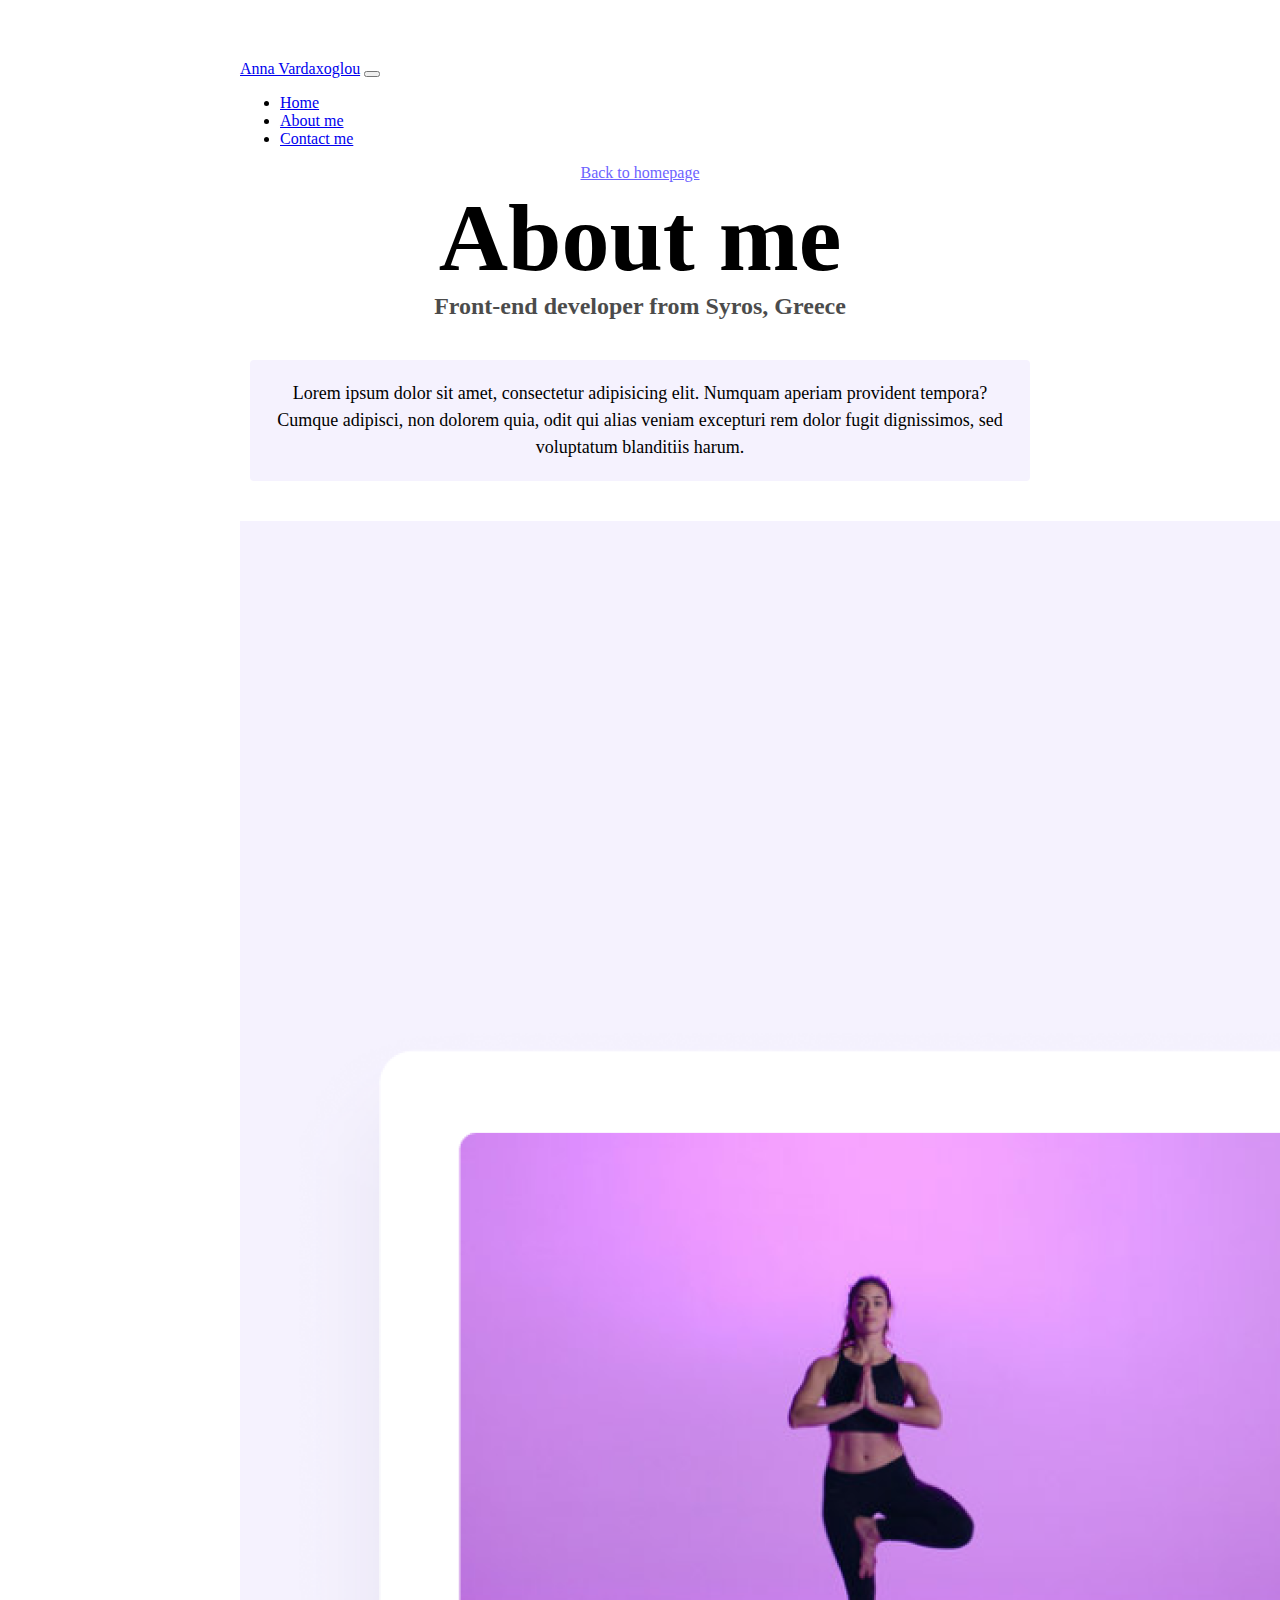
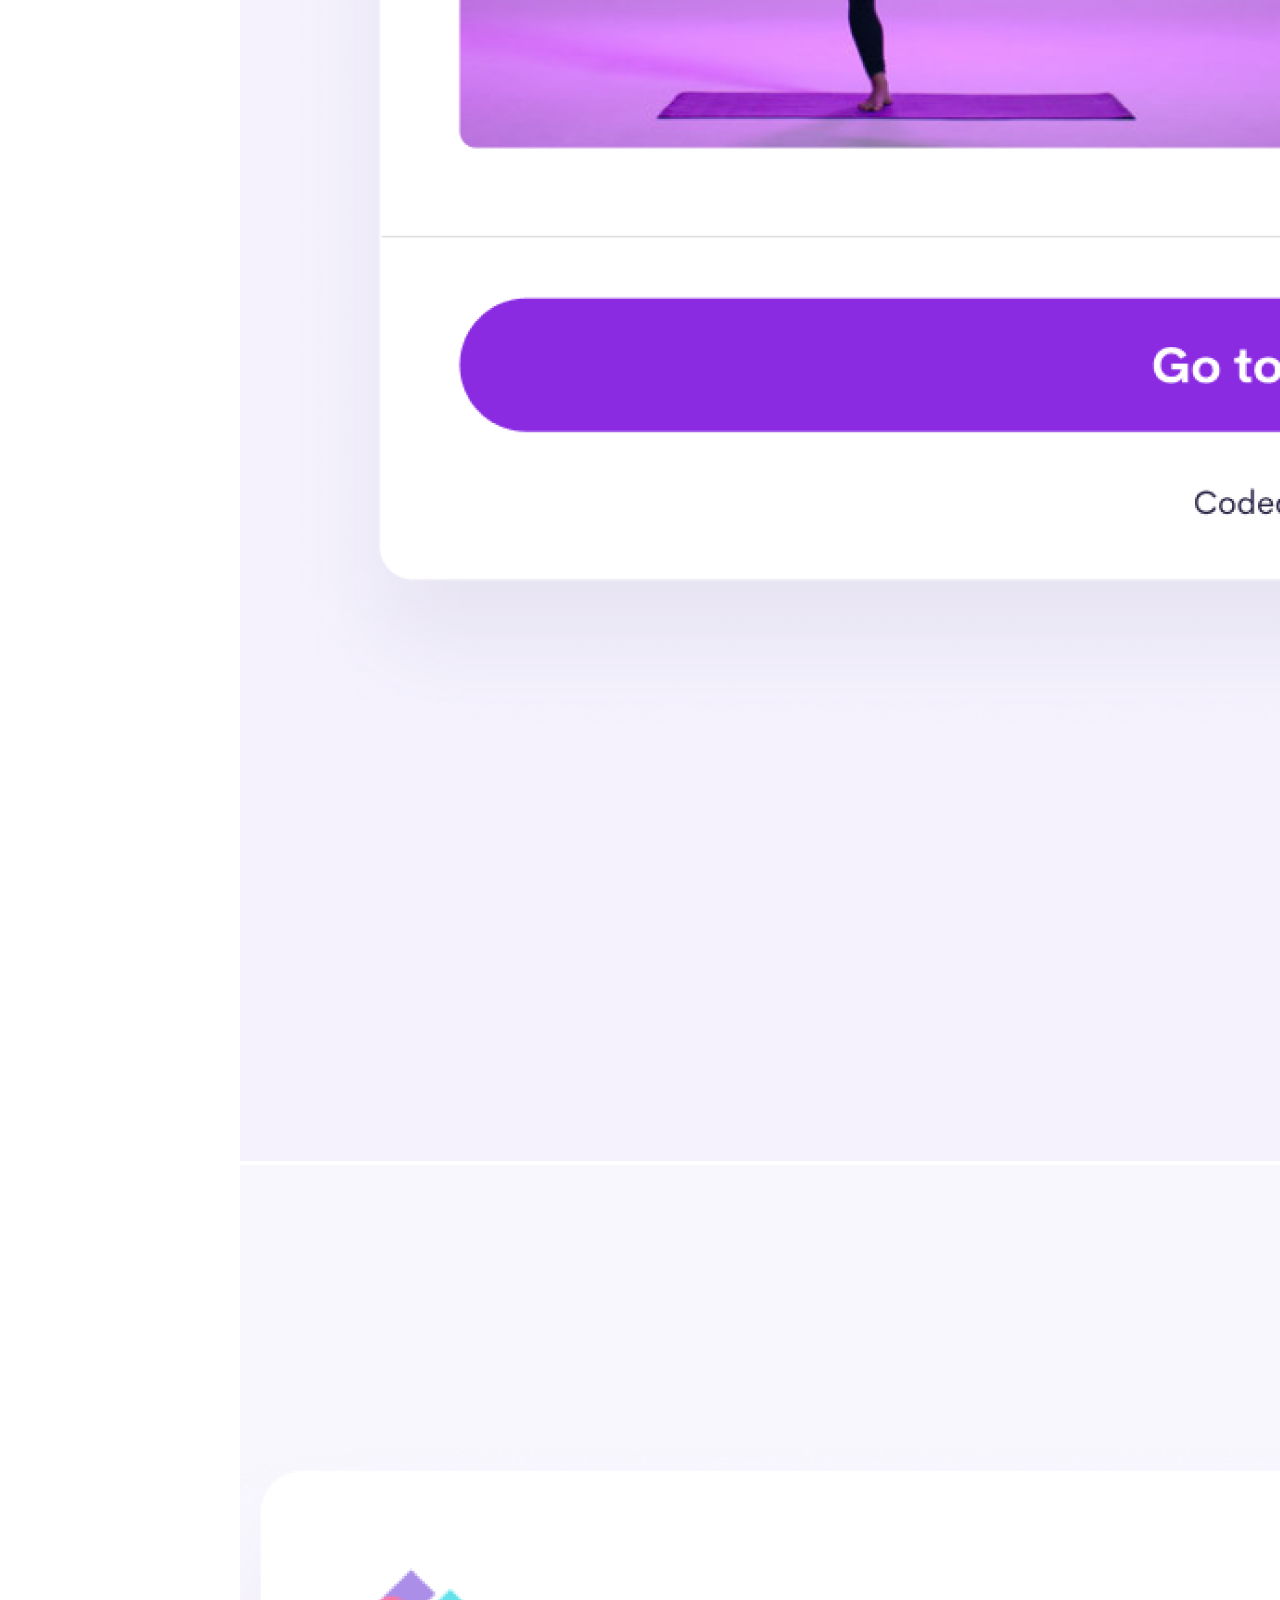
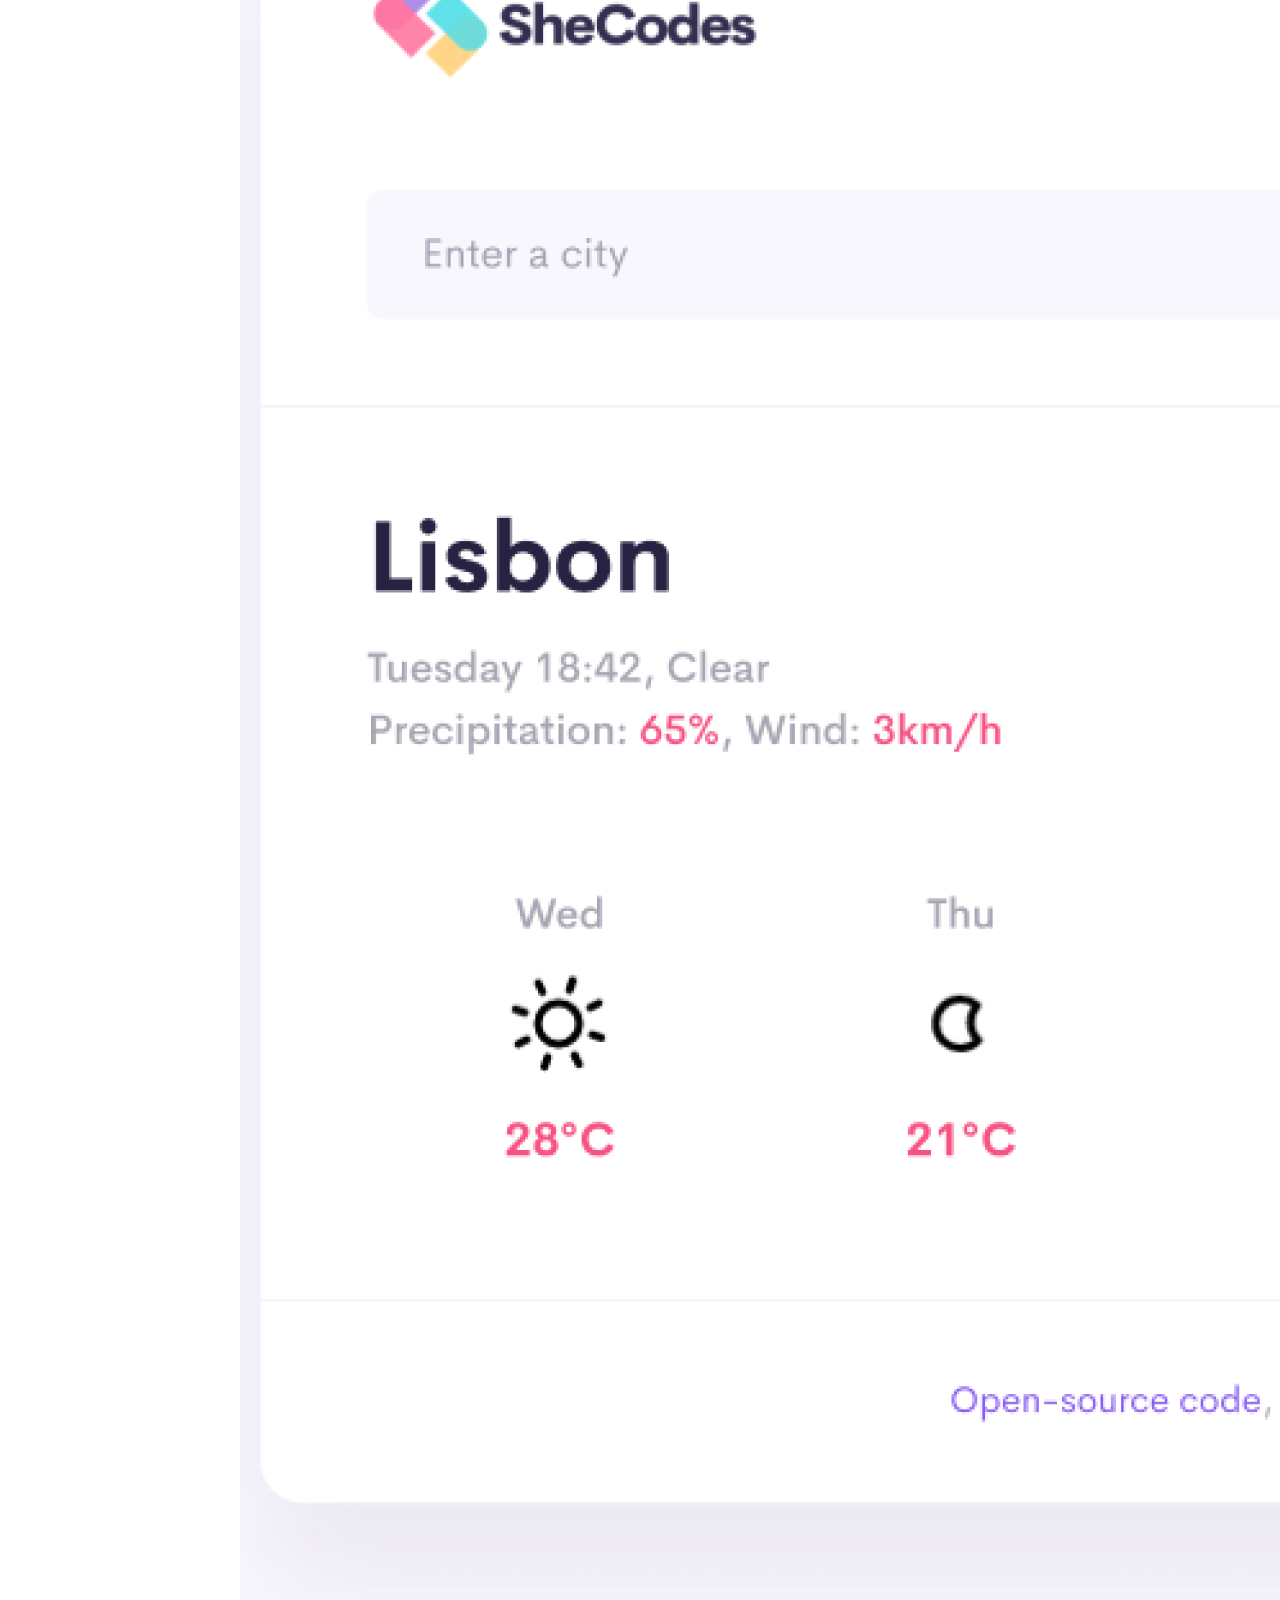
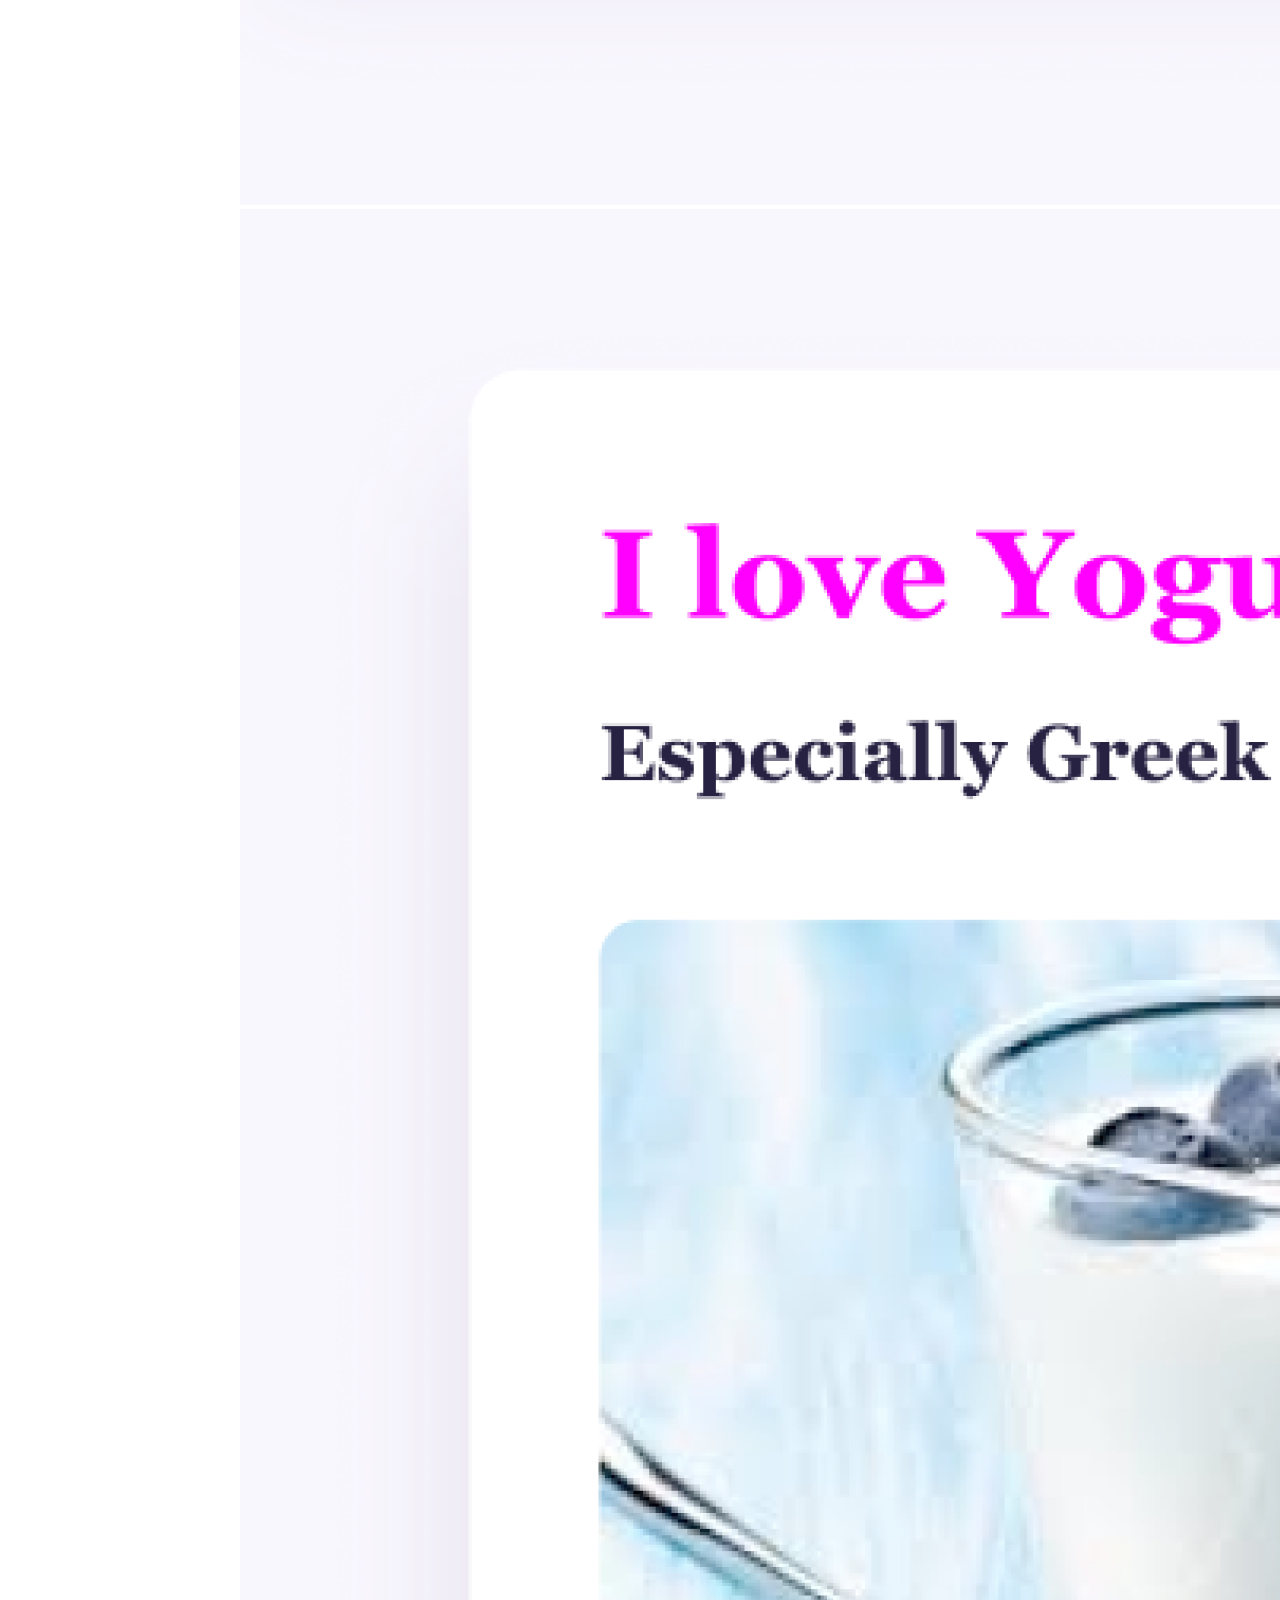
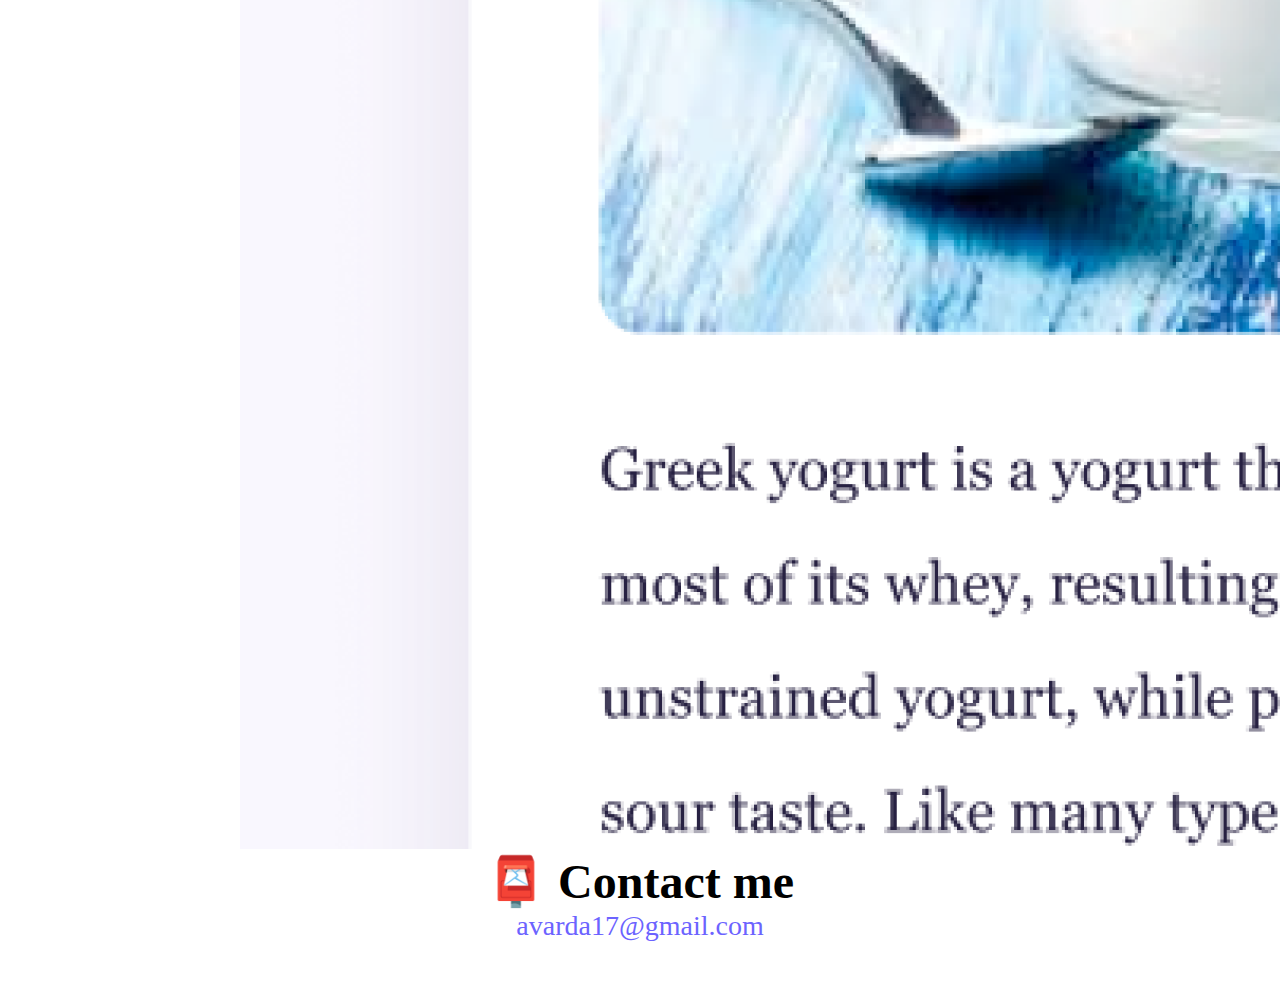
<file: Week 3/about.html>
<!DOCTYPE html>
<html lang="en">
  <head>
    <meta charset="UTF-8" />
    <meta http-equiv="X-UA-Compatible" content="IE=edge" />
    <meta name="viewport" content="width=device-width, initial-scale=1.0" />
    <link
      href="https://cdn.jsdelivr.net/npm/bootstrap@5.0.0-beta3/dist/css/bootstrap.min.css"
      rel="stylesheet"
      integrity="sha384-eOJMYsd53ii+scO/bJGFsiCZc+5NDVN2yr8+0RDqr0Ql0h+rP48ckxlpbzKgwra6"
      crossorigin="anonymous"
    />
    <script
      src="https://cdn.jsdelivr.net/npm/bootstrap@5.0.0-beta3/dist/js/bootstrap.bundle.min.js"
      integrity="sha384-JEW9xMcG8R+pH31jmWH6WWP0WintQrMb4s7ZOdauHnUtxwoG2vI5DkLtS3qm9Ekf"
      crossorigin="anonymous"
    ></script>
    <link rel="stylesheet" href="style.css" />
    <title>About Me</title>
  </head>
  <body>
    <nav class="navbar navbar-expand-lg navbar-light bg-light">
      <div class="container-fluid">
        <a class="navbar-brand" href="#">Anna Vardaxoglou</a>
        <button
          class="navbar-toggler"
          type="button"
          data-bs-toggle="collapse"
          data-bs-target="#navbarNav"
          aria-controls="navbarNav"
          aria-expanded="false"
          aria-label="Toggle navigation"
        >
          <span class="navbar-toggler-icon"></span>
        </button>
        <div class="collapse navbar-collapse" id="navbarNav">
          <ul class="navbar-nav">
            <li class="nav-item">
              <a class="nav-link active" aria-current="page" href="index.html"
                >Home</a
              >
            </li>
            <li class="nav-item">
              <a class="nav-link" href="about.html">About me</a>
            </li>
            <li class="nav-item">
              <a class="nav-link" href="about.html#contact">Contact me</a>
            </li>
          </ul>
        </div>
      </div>
    </nav>
    <a href="index.html" class="homepage-link">Back to homepage</a>
    <h1>About me</h1>
    <h3>Front-end developer from Syros, Greece</h3>
    <div class="about-paragraphs">
      <p>
        Lorem ipsum dolor sit amet, consectetur adipisicing elit. Numquam
        aperiam provident tempora? Cumque adipisci, non dolorem quia, odit qui
        alias veniam excepturi rem dolor fugit dignissimos, sed voluptatum
        blanditiis harum.
      </p>
    </div>
      <div class="container">
        <div class="row">
          <div class="col-sm-4">
            <img
              src="images/yoga.png"
              alt="Yoga"
              class="img-fluid border border-white border-4 shadow p-3 mb-5 bg-body rounded"
            />
          </div>
          <div class="col-sm-4">
            <img
              src="images/weather.png"
              alt="Weather"
              class="img-fluid border border-white border-4 shadow p-3 mb-5 bg-body rounded"
            />
          </div>
          <div class="col-sm-4">
            <img
              src="images/yogurt.png"
              alt="Yogurt"
              class="img-fluid border border-white border-4 shadow p-3 mb-5 bg-body rounded"
            />
          </div>
        </div>
      </div>
    </div>
    <div id="contact">
      <h2>📮 Contact me</h2>
      <a href="mailto:avarda17@gmail.com" class="email-link">
        avarda17@gmail.com
      </a>
    </div>
  </body>
</html>
</file>
<file: style.css>
:root {
    --primary-color: #6c63ff;
    --secondary-color: #f5f2fe;
    --box-shadow: 0 5px 10px rgba(0, 0, 0, 0.3);
  }
  
  body {
    margin: 60px auto;
    max-width: 800px;
  }
  
  h1,
  h2,
  h3 {
    text-align: center;
    margin: 0;
  }
  
  h1 {
    font-size: 96px;
  }

  @media (max-width: 576px) {
    .name {
      font-size: 70px;
  }
}

  h2 {
    font-size: 48px;
  }
  
  h3 {
    font-size: 24px;
    opacity: 0.7;
  }
  
  p {
    background: var(--secondary-color);
    padding: 20px;
    border-radius: 4px;
    font-size: 18px;
    line-height: 1.5;
    text-align: center;
  }
  
  .navigation-links {
    display: flex;
    margin-top: 40px;
    justify-content: center;
  }
  
  .navigation-links a {
    margin: 20px;
    border-radius: 4px;
    padding: 20px 15px;
    text-decoration: none;
    text-transform: capitalize;
  }
  
  .contact-link {
    background: var(--primary-color);
    box-shadow: var(--box-shadow);
    color: white;
  }
  
  .about-link {
    color: var(--primary-color);
    border: 1px solid var(--primary-color);
  }
  
  .homepage-link {
    color: var(--primary-color);
    text-align: center;
    display: block;
  }
  
  .about-paragraphs {
    display: flex;
    margin: 30px 0;
  }
  
  .about-paragraphs p {
    margin: 10px;
  }
  
  .email-link {
    display: flex;
    justify-content: center;
    color: var(--primary-color);
    font-size: 28px;
    text-decoration: none;
  }
  
  .email-link:hover {
    text-decoration: underline;
  }
  
  .logo {
    width: 50px;
  }
  
  .navbar {
    width: 100%;
  }
</file>
<file: Week 3/style.css>
:root {
    --primary-color: #6c63ff;
    --secondary-color: #f5f2fe;
    --box-shadow: 0 5px 10px rgba(0, 0, 0, 0.3);
  }
  
  body {
    margin: 60px auto;
    max-width: 800px;
  }
  
  h1,
  h2,
  h3 {
    text-align: center;
    margin: 0;
  }
  
  h1 {
    font-size: 96px;
  }
  
  h2 {
    font-size: 48px;
  }
  
  h3 {
    font-size: 24px;
    opacity: 0.7;
  }
  
  p {
    background: var(--secondary-color);
    padding: 20px;
    border-radius: 4px;
    font-size: 18px;
    line-height: 1.5;
    text-align: center;
  }
  
  .navigation-links {
    display: flex;
    margin-top: 40px;
    justify-content: center;
  }
  
  .navigation-links a {
    margin: 20px;
    border-radius: 4px;
    padding: 20px 15px;
    text-decoration: none;
    text-transform: capitalize;
  }
  
  .contact-link {
    background: var(--primary-color);
    box-shadow: var(--box-shadow);
    color: white;
  }
  
  .about-link {
    color: var(--primary-color);
    border: 1px solid var(--primary-color);
  }
  
  .homepage-link {
    color: var(--primary-color);
    text-align: center;
    display: block;
  }
  
  .about-paragraphs {
    display: flex;
    margin: 30px 0;
  }
  
  .about-paragraphs p {
    margin: 10px;
  }
  
  .email-link {
    display: flex;
    justify-content: center;
    color: var(--primary-color);
    font-size: 28px;
    text-decoration: none;
  }
  
  .email-link:hover {
    text-decoration: underline;
  }
  
  .logo {
    width: 50px;
  }
  
  .navbar {
    width: 100%;
  }
</file>
